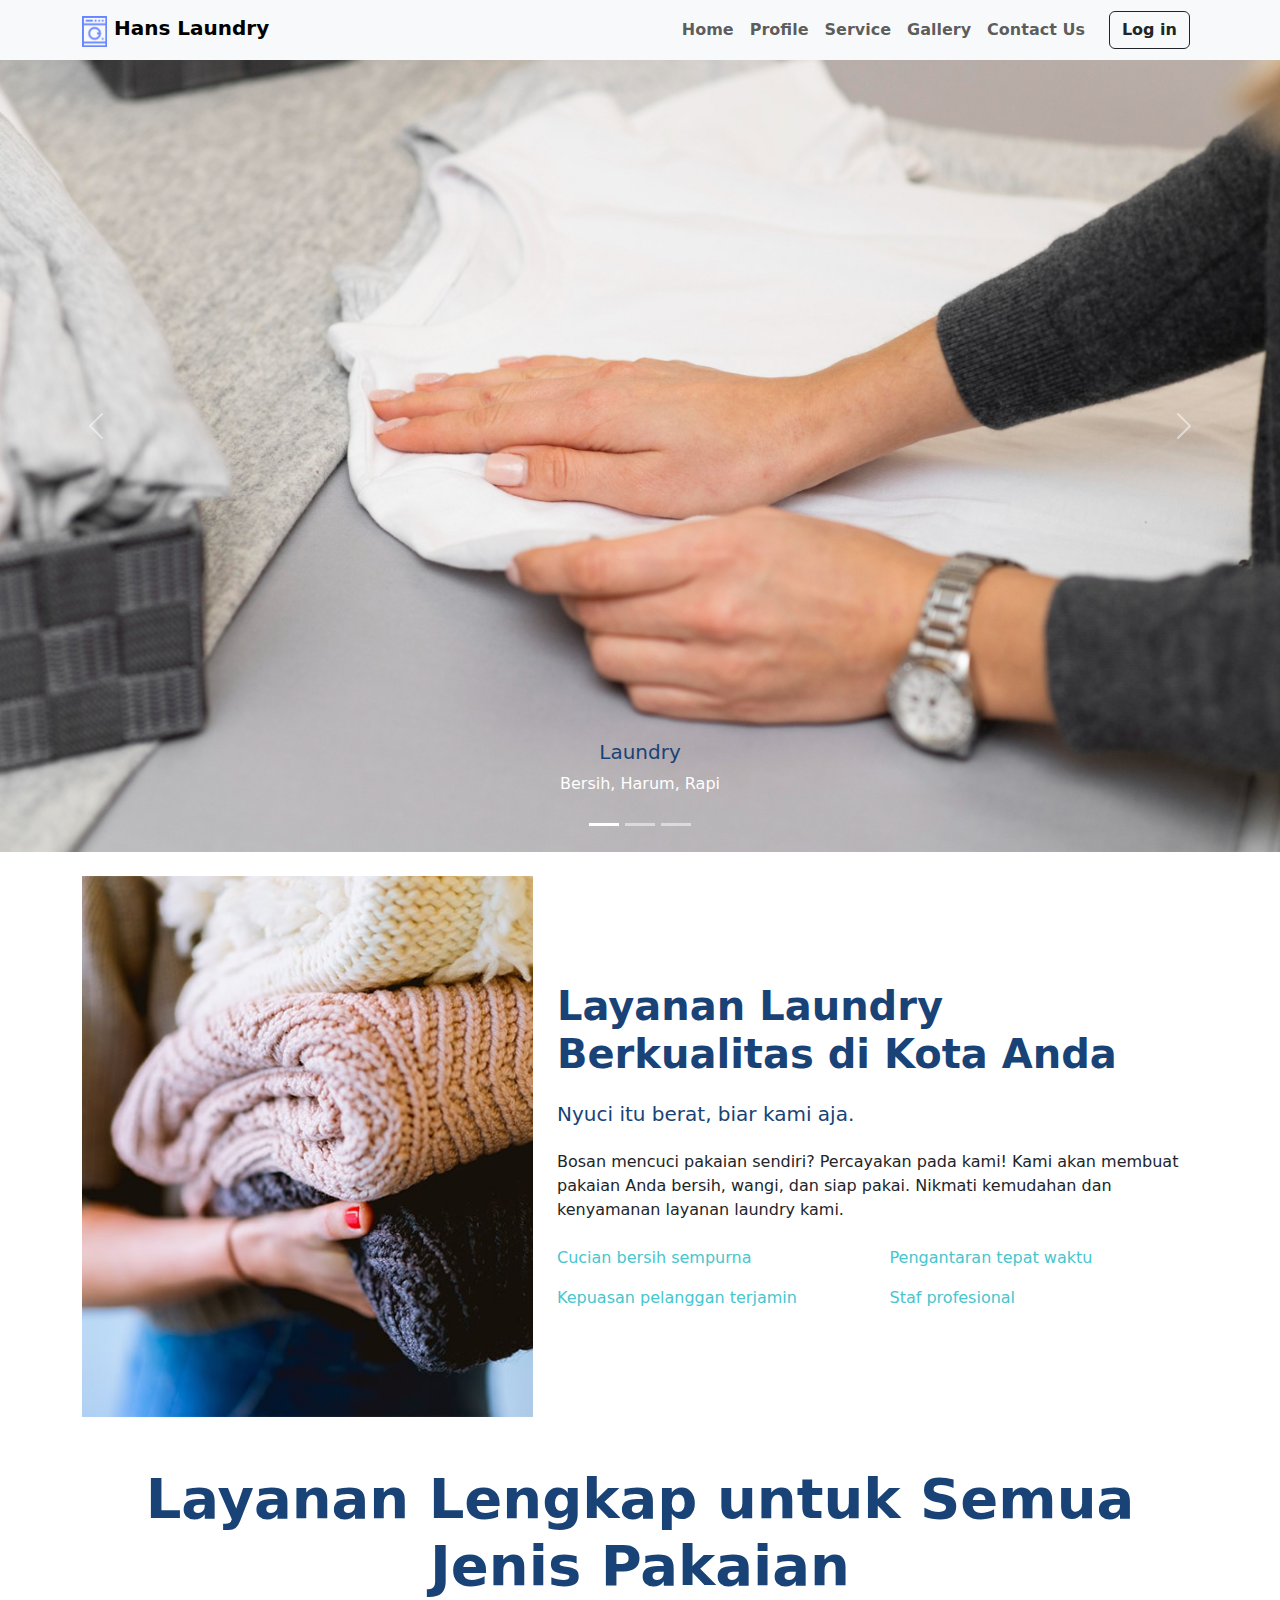
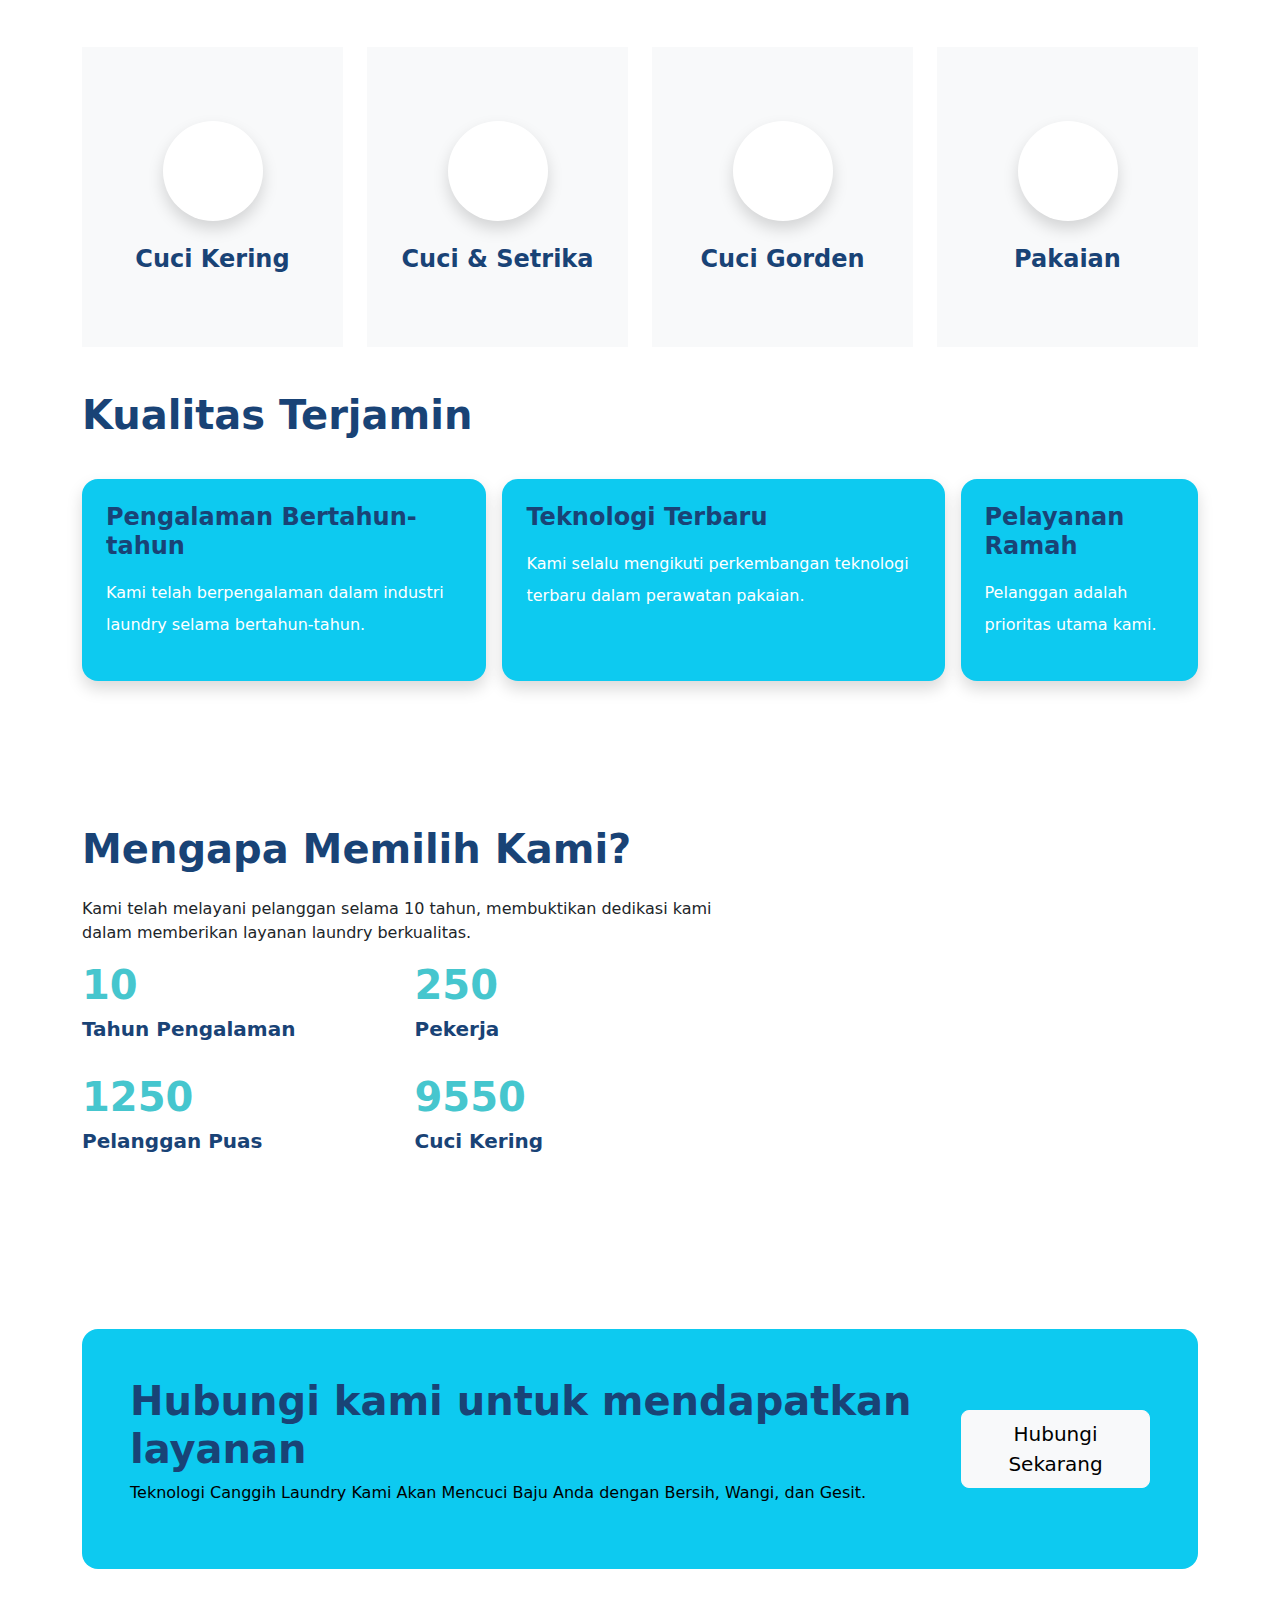
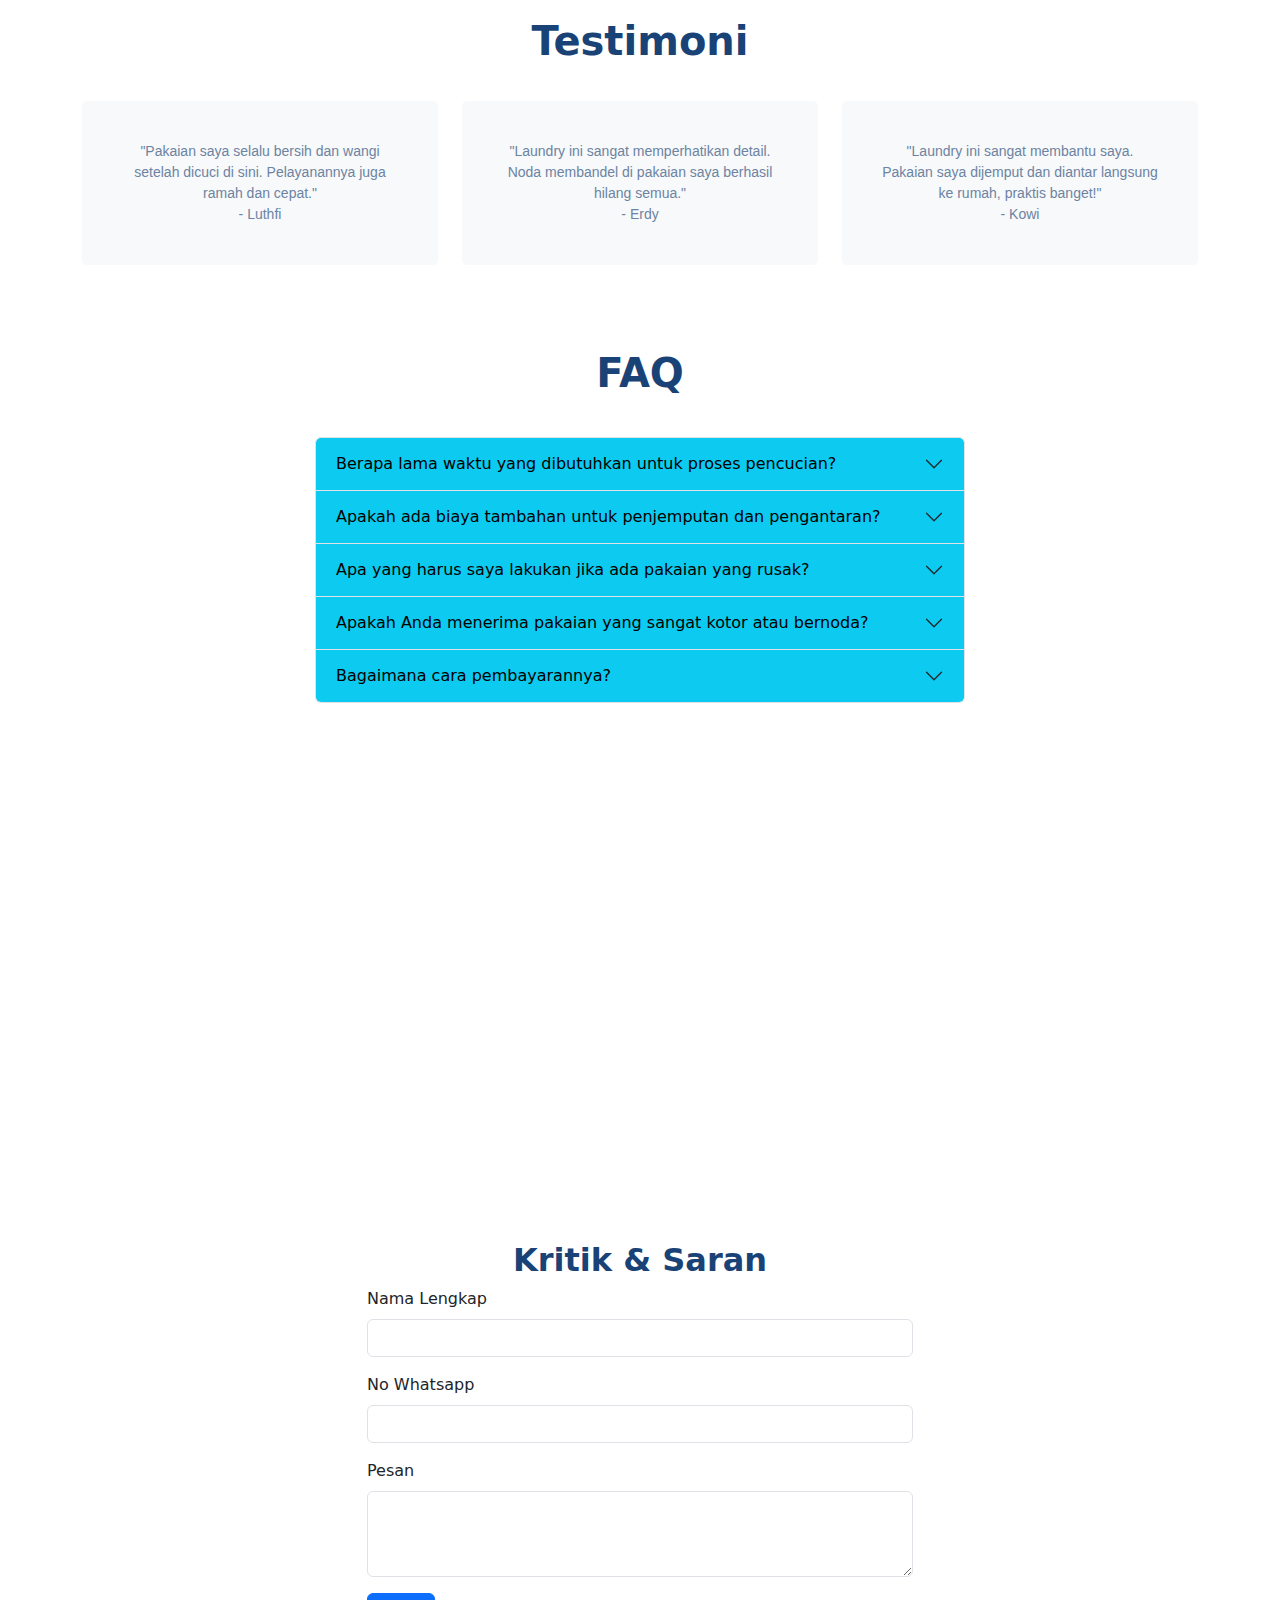
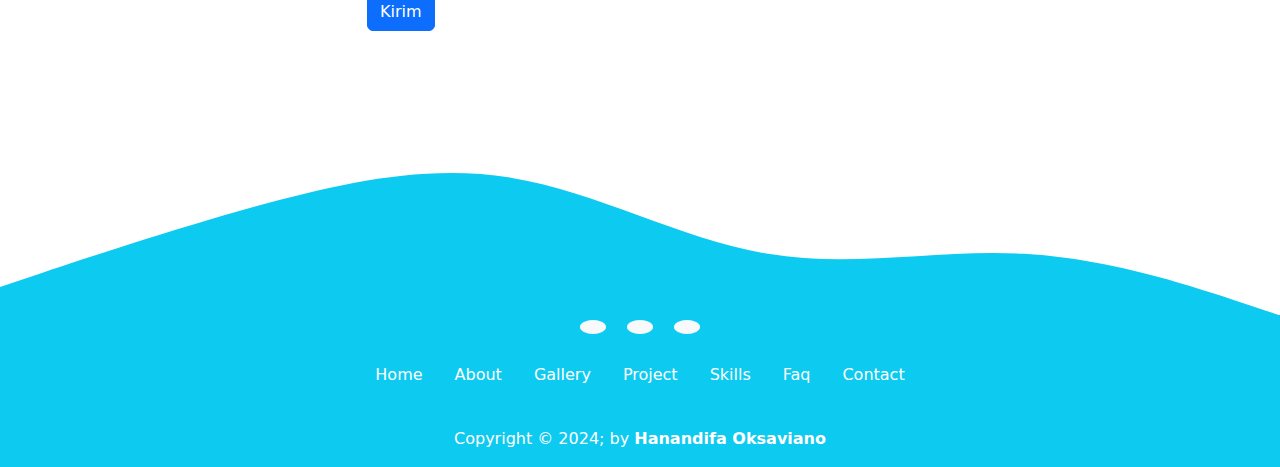
<file: index.html>
<!DOCTYPE html>
<html lang="en">
<head>
    <meta charset="UTF-8">
    <meta name="viewport" content="width=device-width, initial-scale=1.0">
    <link rel="stylesheet" href="bootstrap-5.3.3-dist/css/bootstrap.min.css">
    <link rel="stylesheet" href="https://cdnjs.cloudflare.com/ajax/libs/font-awesome/6.6.0/css/all.min.css" integrity="sha512-Kc323vGBEqzTmouAECnVceyQqyqdsSiqLQISBL29aUW4U/M7pSPA/gEUZQqv1cwx4OnYxTxve5UMg5GT6L4JJg==" crossorigin="anonymous" referrerpolicy="no-referrer" />
    <link rel="icon" type="image/png" href="img/logo.png">
    <link rel="stylesheet" href="style.css">
    <title>Hans Laundry</title>
</head>
<body>
    <!-- NAVBAR -->
    <nav class="navbar navbar-expand-lg navbar-light fixed-top bg-body-tertiary" style="background-color: #ccc">
        <div class="container">
          <a class="navbar-brand fw-bold" href="#">
            <img src="img/logo.png" alt="Logo-ITSNU" width="25" class="d-inline-block align-text-top">
            Hans Laundry
          </a>
          <button class="navbar-toggler" type="button" data-bs-toggle="collapse" data-bs-target="#navbarNav" aria-controls="navbarNav" aria-expanded="false" aria-label="Toggle navigation">
            <span class="navbar-toggler-icon"></span>
          </button>
          <div class="collapse navbar-collapse" id="navbarNav">
            <ul class="navbar-nav ms-auto fw-bold">
              <li class="nav-item">
                <a class="nav-link" href="index.html">Home</a>
              </li>
              <li class="nav-item">
                <a class="nav-link" href="profile.html">Profile</a>
              </li>
              <li class="nav-item">
                <a class="nav-link" href="service.html">Service</a>
              </li>
              <li class="nav-item">
                <a class="nav-link" href="gallery.html">Gallery</a>
              </li>
              <li class="nav-item">
                <a class="nav-link" href="contact.html">Contact Us</a>
              </li>
            </ul>
            <button class="btn me-2 btn btn-outline-dark ms-3 fw-bold" data-bs-toggle="modal" data-bs-target="#modal-login" type="button">Log in</button>
        </div>
        </div>
      </nav>

      <!-- carousel -->
      <div id="home" class="carousel slide">
        <div class="carousel-indicators">
          <button type="button" data-bs-target="#carouselExampleCaptions" data-bs-slide-to="0" class="active" aria-current="true" aria-label="Slide 1"></button>
          <button type="button" data-bs-target="#carouselExampleCaptions" data-bs-slide-to="1" aria-label="Slide 2"></button>
          <button type="button" data-bs-target="#carouselExampleCaptions" data-bs-slide-to="2" aria-label="Slide 3"></button>
        </div>
        <div class="carousel-inner">
          <div class="carousel-item active">
            <img src="img/bg2.jpg" class="d-block w-100" alt="...">
            <div class="carousel-caption d-none d-md-block">
              <h5>Laundry</h5>
              <p>Bersih, Harum, Rapi</p>
            </div>
          </div>
          <div class="carousel-item">
            <img src="img/bg4.jpg" class="d-block w-100" alt="...">
            <div class="carousel-caption d-none d-md-block">
              <h5>Laundry</h5>
              <p>Semua Bisa Dicuci Disini</p>
            </div>
          </div>
        </div>
        <button class="carousel-control-prev" type="button" data-bs-target="#carouselExampleCaptions" data-bs-slide="prev">
          <span class="carousel-control-prev-icon" aria-hidden="true"></span>
          <span class="visually-hidden">Previous</span>
        </button>
        <button class="carousel-control-next" type="button" data-bs-target="#carouselExampleCaptions" data-bs-slide="next">
          <span class="carousel-control-next-icon" aria-hidden="true"></span>
          <span class="visually-hidden">Next</span>
        </button>
      </div>

      <!-- jumbotron -->
      <div class="container-fluid">
        <div class="container pt-0 pt-lg-4">
            <div class="row align-items-center">
                <div class="col-lg-5">
                    <img class="img-fluid" src="img/about.jpg" alt="">
                </div>
                <div class="col-lg-7 mt-5 mt-lg-0 pl-lg-5">
                    <h1 class="mb-4">Layanan Laundry Berkualitas di Kota Anda</h1>
                    <h5 class="font-weight-medium font-italic mb-4">Nyuci itu berat, biar kami aja.</h5>
                    <p class="mb-2">Bosan mencuci pakaian sendiri? Percayakan pada kami! Kami akan membuat pakaian Anda bersih, wangi, dan siap pakai. Nikmati kemudahan dan kenyamanan layanan laundry kami.</p>
                    <div class="row">
                        <div class="col-sm-6 pt-3">
                            <div class="d-flex align-items-center">
                                <i class="fa fa-check text-primary mr-2"></i>
                                <p class="text-secondary font-weight-medium m-0">Cucian bersih sempurna</p>
                            </div>
                        </div>
                        <div class="col-sm-6 pt-3">
                            <div class="d-flex align-items-center">
                                <i class="fa fa-check text-primary mr-2"></i>
                                <p class="text-secondary font-weight-medium m-0">Pengantaran tepat waktu</p>
                            </div>
                        </div>
                        <div class="col-sm-6 pt-3">
                            <div class="d-flex align-items-center">
                                <i class="fa fa-check text-primary mr-2"></i>
                                <p class="text-secondary font-weight-medium m-0">Kepuasan pelanggan terjamin</p>
                            </div>
                        </div>
                        <div class="col-sm-6 pt-3">
                            <div class="d-flex align-items-center">
                                <i class="fa fa-check text-primary mr-2"></i>
                                <p class="text-secondary font-weight-medium m-0">Staf profesional</p>
                            </div>
                        </div>
                    </div>
                </div>
            </div>
        </div>
    </div>


        <div class="container-fluid pt-5 pb-3">
          <div class="container">
              <h1 class="display-4 text-center mb-5">Layanan Lengkap untuk Semua Jenis Pakaian</h1>
              <div class="row">
                  <div class="col-lg-3 col-md-6 pb-1">
                      <div class="d-flex flex-column align-items-center justify-content-center text-center bg-light mb-4 px-4" style="height: 300px;">
                          <div class="d-inline-flex align-items-center justify-content-center bg-white shadow rounded-circle mb-4" style="width: 100px; height: 100px;">
                              <i class="fa fa-3x fa-cloud-sun text-secondary"></i>
                          </div>
                          <h4 class="font-weight-bold m-0">Cuci Kering</h4>
                      </div>
                  </div>
                  <div class="col-lg-3 col-md-6 pb-1">
                      <div class="d-flex flex-column align-items-center justify-content-center text-center bg-light mb-4 px-4" style="height: 300px;">
                          <div class="d-inline-flex align-items-center justify-content-center bg-white shadow rounded-circle mb-4" style="width: 100px; height: 100px;">
                              <i class="fas fa-3x fa-soap text-secondary"></i>
                          </div>
                          <h4 class="font-weight-bold m-0">Cuci & Setrika</h4>
                      </div>
                  </div>
                  <div class="col-lg-3 col-md-6 pb-1">
                      <div class="d-flex flex-column align-items-center justify-content-center text-center bg-light mb-4 px-4" style="height: 300px;">
                          <div class="d-inline-flex align-items-center justify-content-center bg-white shadow rounded-circle mb-4" style="width: 100px; height: 100px;">
                              <i class="fa fa-3x fa-burn text-secondary"></i>
                          </div>
                          <h4 class="font-weight-bold m-0">Cuci Gorden</h4>
                      </div>
                  </div>
                  <div class="col-lg-3 col-md-6 pb-1">
                      <div class="d-flex flex-column align-items-center justify-content-center text-center bg-light mb-4 px-4" style="height: 300px;">
                          <div class="d-inline-flex align-items-center justify-content-center bg-white shadow rounded-circle mb-4" style="width: 100px; height: 100px;">
                              <i class="fa fa-3x fa-tshirt text-secondary"></i>
                          </div>
                          <h4 class="font-weight-bold m-0">Pakaian</h4>
                      </div>
                  </div>
              </div>
          </div>
      </div>

      <div class="container">
        <h1 class="fw-bold mb-3">Kualitas Terjamin</h1>
        <div class="pt-4 d-flex gap-3 flex-md-row flex-column">
          <div class="p-4 shadow bg-info text-white rounded-4">
            <h4 class="mb-3 fw-bold">Pengalaman Bertahun-tahun</h4>
            <p class="lh-lg">Kami telah berpengalaman dalam industri laundry selama bertahun-tahun.</p>
          </div>
          <div class="service p-4 shadow bg-info text-white rounded-4">
            <h4 class="mb-3 fw-bold">Teknologi Terbaru</h4>
            <p class="lh-lg">Kami selalu mengikuti perkembangan teknologi terbaru dalam perawatan pakaian.</p>
          </div>
          <div class="service p-4 shadow bg-info text-white rounded-4">
            <h4 class="mb-3 fw-bold">Pelayanan Ramah</h4>
            <p class="lh-lg">Pelanggan adalah prioritas utama kami.</p>
          </div>
        </div>
      </div>

      <div class="container-fluid py-5">
        <div class="container">
            <div class="row">
                <div class="col-lg-7 m-0 my-lg-5 pt-0 pt-lg-5 pr-lg-5">
                    <h1 class="mb-4">Mengapa Memilih Kami?</h1>
                    <p>Kami telah melayani pelanggan selama 10 tahun, membuktikan dedikasi kami dalam memberikan layanan laundry berkualitas.</p>
                    <div class="row">
                        <div class="col-sm-6 mb-4">
                            <h1 class="text-secondary" data-toggle="counter-up">10</h1>
                            <h5 class="font-weight-bold">Tahun Pengalaman</h5>
                        </div>
                        <div class="col-sm-6 mb-4">
                            <h1 class="text-secondary" data-toggle="counter-up">250</h1>
                            <h5 class="font-weight-bold">Pekerja</h5>
                        </div>
                        <div class="col-sm-6 mb-4">
                            <h1 class="text-secondary" data-toggle="counter-up">1250</h1>
                            <h5 class="font-weight-bold">Pelanggan Puas</h5>
                        </div>
                        <div class="col-sm-6 mb-4">
                            <h1 class="text-secondary" data-toggle="counter-up">9550</h1>
                            <h5 class="font-weight-bold">Cuci Kering</h5>
                        </div>
                    </div>
                </div>
            </div>
        </div>
    </div>

      <div class="container mt-5">
        <div class="rounded-4 text-bg-info d-flex justify-content-between align-items-center p-5">
            <div class="text-center text-md-start">
                <h1 class="fw-bold">Hubungi kami untuk mendapatkan layanan</h1>
                <p>Teknologi Canggih Laundry Kami Akan Mencuci Baju Anda dengan Bersih, Wangi, dan Gesit.</p>
            </div>
            <a class="btn btn-light btn-lg ms-3">Hubungi Sekarang</a>
        </div>
        </div>

          <div class="container-fluid">
              <div class="row d-flex justify-content-center testimonial-pos">
                  <div class="col-md-12 pt-4 d-flex justify-content-center">
                    <h1 class="fw-bold">Testimoni</h1>
                  </div>
              </div>
              <section class="home-testimonial-bottom">
                  <div class="container testimonial-inner">
                      <div class="row d-flex justify-content-center">
                          <div class="col-md-4 style-3">
                              <div class="tour-item ">
                                  <div class="tour-desc bg-light">
                                      <div class="tour-text color-grey-3 text-center">"Pakaian saya selalu bersih dan wangi setelah dicuci di sini. Pelayanannya juga ramah dan cepat."</div>
                                      <div class="link-name d-flex justify-content-center">- Luthfi</div>
                                  </div>
                              </div>
                          </div>
                          <div class="col-md-4 style-3">
                              <div class="tour-item ">
                                  <div class="tour-desc bg-light">
                                      <div class="tour-text color-grey-3 text-center">"Laundry ini sangat memperhatikan detail. Noda membandel di pakaian saya berhasil hilang semua."</div>
                                      <div class="link-name d-flex justify-content-center">- Erdy</div>
                                  </div>
                              </div>
                          </div>
                          <div class="col-md-4 style-3">
                              <div class="tour-item ">
                                  <div class="tour-desc bg-light">
                                      <div class="tour-text color-grey-3 text-center">"Laundry ini sangat membantu saya. Pakaian saya dijemput dan diantar langsung ke rumah, praktis banget!"</div>
                                      <div class="link-name d-flex justify-content-center">- Kowi</div>
                                  </div>
                              </div>
                          </div>
                      </div>
                    </div>
                  </div>
                      


        <div class="text-center">
          <h1 class="fw-bold">FAQ</h1>
      </div>
      <div class="accordion" id="accordionExample">
        <div class="accordion-item">
          <h2 class="accordion-header">
            <button class="accordion-button collapsed" type="button" data-bs-toggle="collapse" data-bs-target="#collapseOne" aria-expanded="true" aria-controls="collapseOne">
              Berapa lama waktu yang dibutuhkan untuk proses pencucian?
            </button>
          </h2>
          <div id="collapseOne" class="accordion-collapse collapse" data-bs-parent="#accordionExample">
            <div class="accordion-body">
              Waktu yang dibutuhkan tergantung pada jenis layanan dan jumlah pakaian. Secara umum, untuk layanan cuci kiloan, Anda bisa mengambil pakaian Anda pada hari yang sama atau keesokan harinya. Untuk layanan cuci kering atau perawatan khusus, waktu yang dibutuhkan mungkin sedikit lebih lama.
            </div>
          </div>
        </div>
        <div class="accordion-item">
          <h2 class="accordion-header">
            <button class="accordion-button collapsed" type="button" data-bs-toggle="collapse" data-bs-target="#collapseTwo" aria-expanded="false" aria-controls="collapseTwo">
              Apakah ada biaya tambahan untuk penjemputan dan pengantaran?
            </button>
          </h2>
          <div id="collapseTwo" class="accordion-collapse collapse" data-bs-parent="#accordionExample">
            <div class="accordion-body">
              Untuk pelanggan dalam radius tertentu, kami menawarkan layanan jemput antar gratis. Namun, untuk area yang lebih jauh, mungkin akan dikenakan biaya tambahan.
            </div>
          </div>
        </div>
        <div class="accordion-item">
          <h2 class="accordion-header">
            <button class="accordion-button collapsed" type="button" data-bs-toggle="collapse" data-bs-target="#collapseThree" aria-expanded="false" aria-controls="collapseThree">
              Apa yang harus saya lakukan jika ada pakaian yang rusak?
            </button>
          </h2>
          <div id="collapseThree" class="accordion-collapse collapse" data-bs-parent="#accordionExample">
            <div class="accordion-body">
              Kami sangat memperhatikan kualitas layanan kami. Jika ada kerusakan pada pakaian Anda, segera laporkan kepada kami dan kami akan segera menanganinya.
            </div>
          </div>
        </div>
        <div class="accordion-item">
          <h2 class="accordion-header">
            <button class="accordion-button collapsed" type="button" data-bs-toggle="collapse" data-bs-target="#collapseFour" aria-expanded="false" aria-controls="collapseFour">
              Apakah Anda menerima pakaian yang sangat kotor atau bernoda?
            </button>
          </h2>
          <div id="collapseFour" class="accordion-collapse collapse" data-bs-parent="#accordionExample">
            <div class="accordion-body">
              Ya, kami menerima pakaian yang sangat kotor atau bernoda. Namun, untuk noda membandel, mungkin membutuhkan perawatan khusus dan waktu yang lebih lama.
            </div>
          </div>
        </div>
        <div class="accordion-item">
          <h2 class="accordion-header">
            <button class="accordion-button collapsed" type="button" data-bs-toggle="collapse" data-bs-target="#collapseFive" aria-expanded="false" aria-controls="collapseFive">
              Bagaimana cara pembayarannya?
            </button>
          </h2>
          <div id="collapseFive" class="accordion-collapse collapse" data-bs-parent="#accordionExample">
            <div class="accordion-body">
              Kami menyediakan berbagai metode pembayaran, seperti tunai, transfer bank, atau melalui aplikasi pembayaran digital.
            </div>
          </div>
        </div>
      </div>

      <div class="ratio ratio-16x9" style="max-width: 800px; margin: 0 auto;">
        <iframe src="https://www.google.com/maps/embed?pb=!1m18!1m12!1m3!1d3961.0174890122676!2d109.6260557102916!3d-6.888508167377691!2m3!1f0!2f0!3f0!3m2!1i1024!2i768!4f13.1!3m3!1m2!1s0x2e7026f79d7f3b19%3A0xf9ddec01502ebc9e!2sGg.%205%2C%20Pekuncen%2C%20Kec.%20Wiradesa%2C%20Kabupaten%20Pekalongan%2C%20Jawa%20Tengah%2051152!5e0!3m2!1sid!2sid!4v1730922627267!5m2!1sid!2sid" width="800" height="600" style="border:0;" allowfullscreen="" loading="lazy" referrerpolicy="no-referrer-when-downgrade"></iframe>
      </div>
      

        <div class="container mt-5">
          <div class="row text-center">
            <div class="col">
              <h2>Kritik & Saran</h2>
          </div>
        </div>
        <div class="row justify-content-center">
          <div class="col-md-6">
            <form name="hanan-contact-form" method="post">
              <div class="mb-3">
                <label for="name" class="form-label">Nama Lengkap</label>
                <input type="text" class="form-control" id="nama" aria-describedby="name" name="nama" required minlength="3" />
              </div>
              <div class="mb-3">
                <label for="tel" class="form-label">No Whatsapp</label>
                <input type="tel" class="form-control" id="nomer" maxlength="15" aria-describedby="tel" name="nomer" required minlength="10" />
              </div>
              <div class="mb-3">
                <label for="pesan" class="form-label">Pesan</label>
                <textarea class="form-control" id="pesan" rows="3" name="pesan" required minlength="4"></textarea>
              </div>
              <button type="submit" class="btn btn-primary btn-kirim">Kirim</button>
            </form>
          </div>
        </div>
      </div>
        <svg xmlns="http://www.w3.org/2000/svg" viewBox="0 0 1440 320">
          <path
            fill="#0dcaf0"
            fill-opacity="1"
            d="M0,288L48,272C96,256,192,224,288,197.3C384,171,480,149,576,165.3C672,181,768,235,864,250.7C960,267,1056,245,1152,250.7C1248,256,1344,288,1392,304L1440,320L1440,320L1392,320C1344,320,1248,320,1152,320C1056,320,960,320,864,320C768,320,672,320,576,320C480,320,384,320,288,320C192,320,96,320,48,320L0,320Z"
          ></path>
        </svg>

      <!-- Footer -->
      <footer class="text-white" id="footer">
        <div class="container">
            <div class="row">
                <div class="text-center mb-4">
                    <div>
                        <a href="https://www.instagram.com/hnansdifa/" class="btn btn-light rounded-circle mx-2">
                            <i class="fa-brands fa-instagram"></i>
                        </a>
                        <a href="https://www.youtube.com/@MADDAMEDIA" class="btn btn-light rounded-circle mx-2">
                            <i class="fa-brands fa-youtube"></i>
                        </a>
                        <a href="https://github.com/hanandifa" class="btn btn-light rounded-circle mx-2">
                            <i class="fa-brands fa-github"></i>
                        </a>
                    </div>
                </div>
            </div>
            <div class="row">
                <div class="text-center mb-4">
                        <ul class="list-unstyled d-flex justify-content-center flex-wrap">
                            <li class="mx-3"><a href="#" class="text-white" style="text-decoration: none;">Home</a></li>
                            <li class="mx-3"><a href="#about" class="text-white" style="text-decoration: none;">About</a></li>
                            <li class="mx-3"><a href="#gallery" class="text-white" style="text-decoration: none;">Gallery</a></li>
                            <li class="mx-3"><a href="#project" class="text-white" style="text-decoration: none;">Project</a></li>
                            <li class="mx-3"><a href="#skills" class="text-white" style="text-decoration: none;">Skills</a></li>
                            <li class="mx-3"><a href="#faq" class="text-white" style="text-decoration: none;">Faq</a></li>
                            <li class="mx-3"><a href="#contact" class="text-white" style="text-decoration: none;">Contact</a></li>
                        </ul>
                </div>
            </div>
            <div class="text-center">
              <p>Copyright &copy; 2024; by <span class="fw-bold">Hanandifa Oksaviano</span></p>
            </div>
            </div>
      </footer>



      <!-- MODAL LOGIN -->
<div class="modal fade" id="modal-login" tabindex="-1" aria-labelledby="exampleModalLabel" aria-hidden="true">
  <div class="modal-dialog modal-dialog-centered">
    <div class="modal-content">
      <div class="modal-header">
        <h1 class="modal-title fs-5" id="exampleModalLabel">Log in</h1>
        <button type="button" class="btn-close" data-bs-dismiss="modal" aria-label="Close"></button>
      </div>
      <div class="modal-body">
        <form>
          <div class="mb-3">
            <label for="recipient-name" class="col-form-label">Email</label>
            <input type="email" class="form-control">
          </div>
          <div class="mb-3">
            <label for="message-text" class="col-form-label">Password</label>
            <input type="password" class="form-control">
          </div>
        </form>
        <div class="d-grid gap-2">
          <button class="btn btn-primary" type="button">Button</button>
        </div>
        <small>Don't have account? <a href="signup.html">Sign Up</a></small>
      </div>
      <div class="modal-footer">
      </div>
    </div>
  </div>
</div>
<a href="#home" class="to-top">
  <i class="fas fa-chevron-up"></i>
</a>
<script type="text/javascript">
  var Tawk_API=Tawk_API||{}, Tawk_LoadStart=new Date();
  (function(){
  var s1=document.createElement("script"),s0=document.getElementsByTagName("script")[0];
  s1.async=true;
  s1.src='https://embed.tawk.to/672bfff44304e3196ade30c5/1ic1tvl7f';
  s1.charset='UTF-8';
  s1.setAttribute('crossorigin','*');
  s0.parentNode.insertBefore(s1,s0);
  })();
  </script>
    <script src="bootstrap-5.3.3-dist/js/bootstrap.bundle.js"></script>
    <script src="main.js"></script>
</body>
</html>
</file>
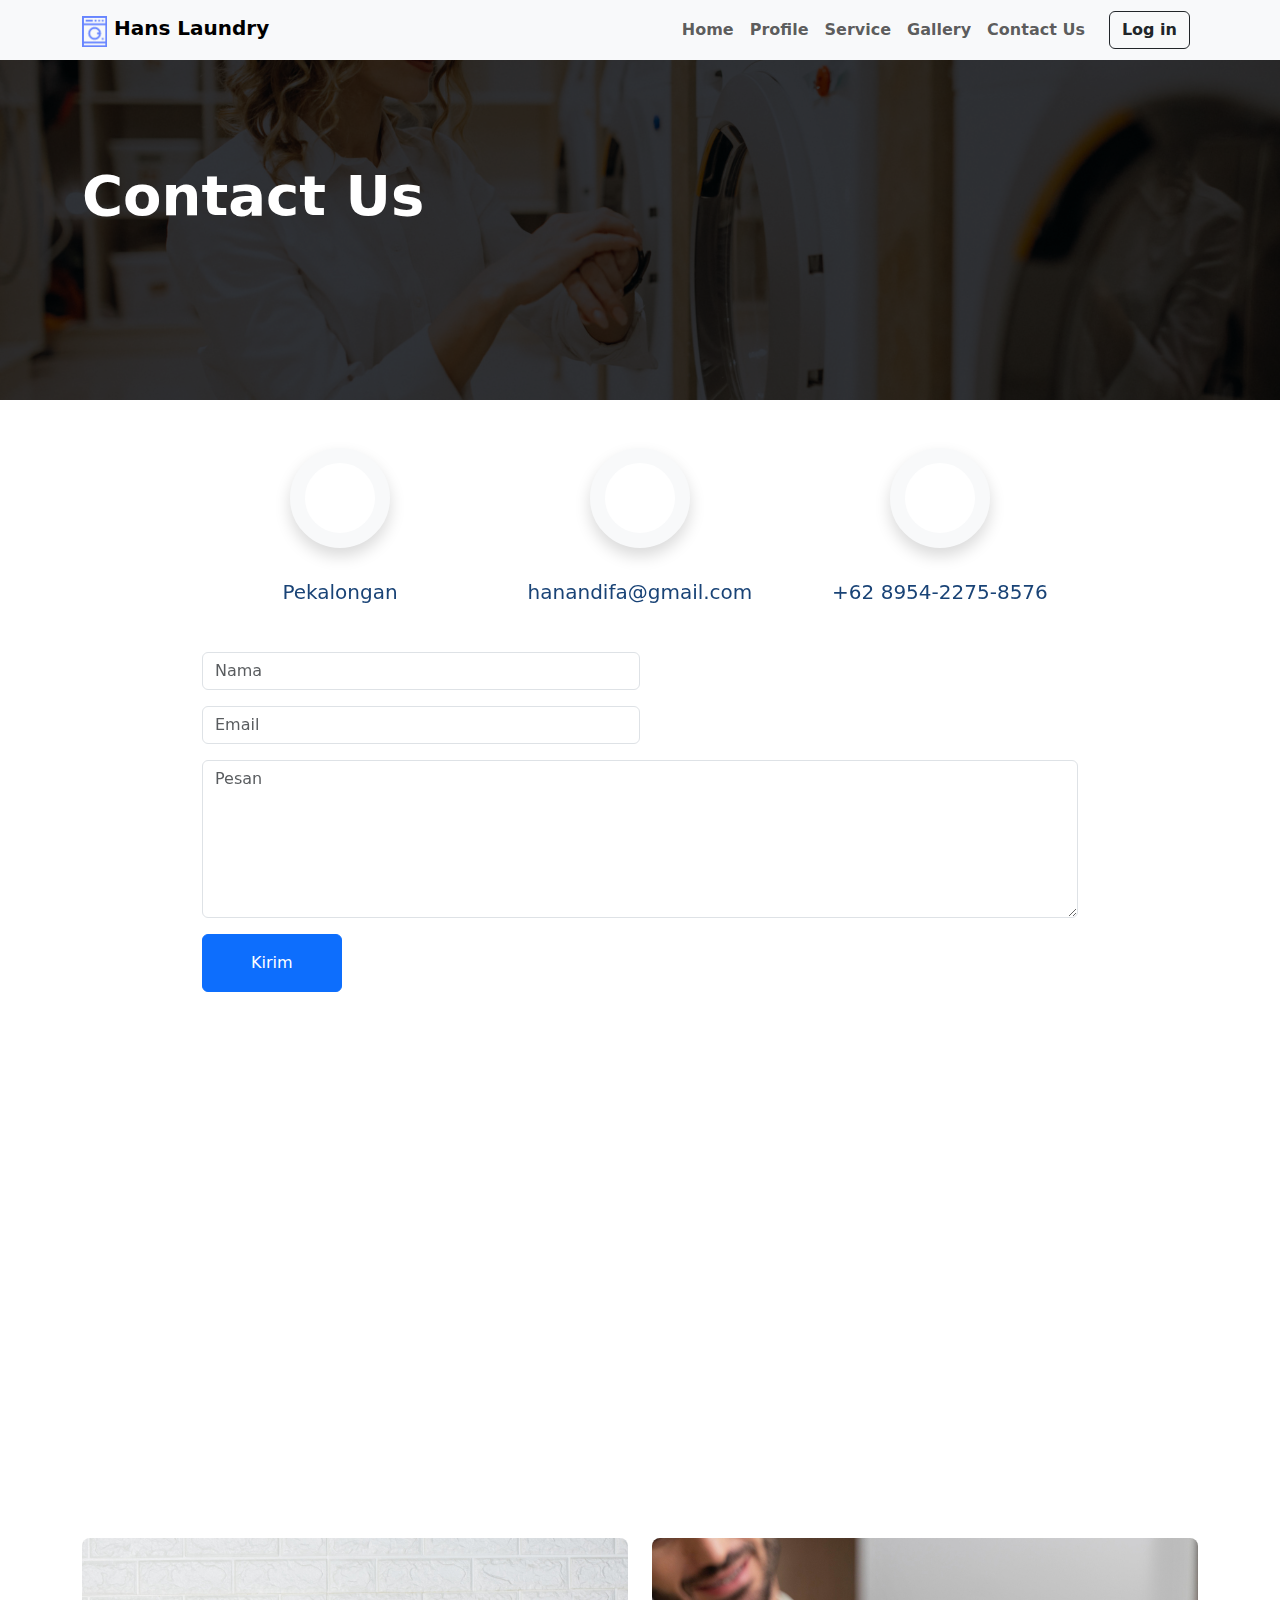
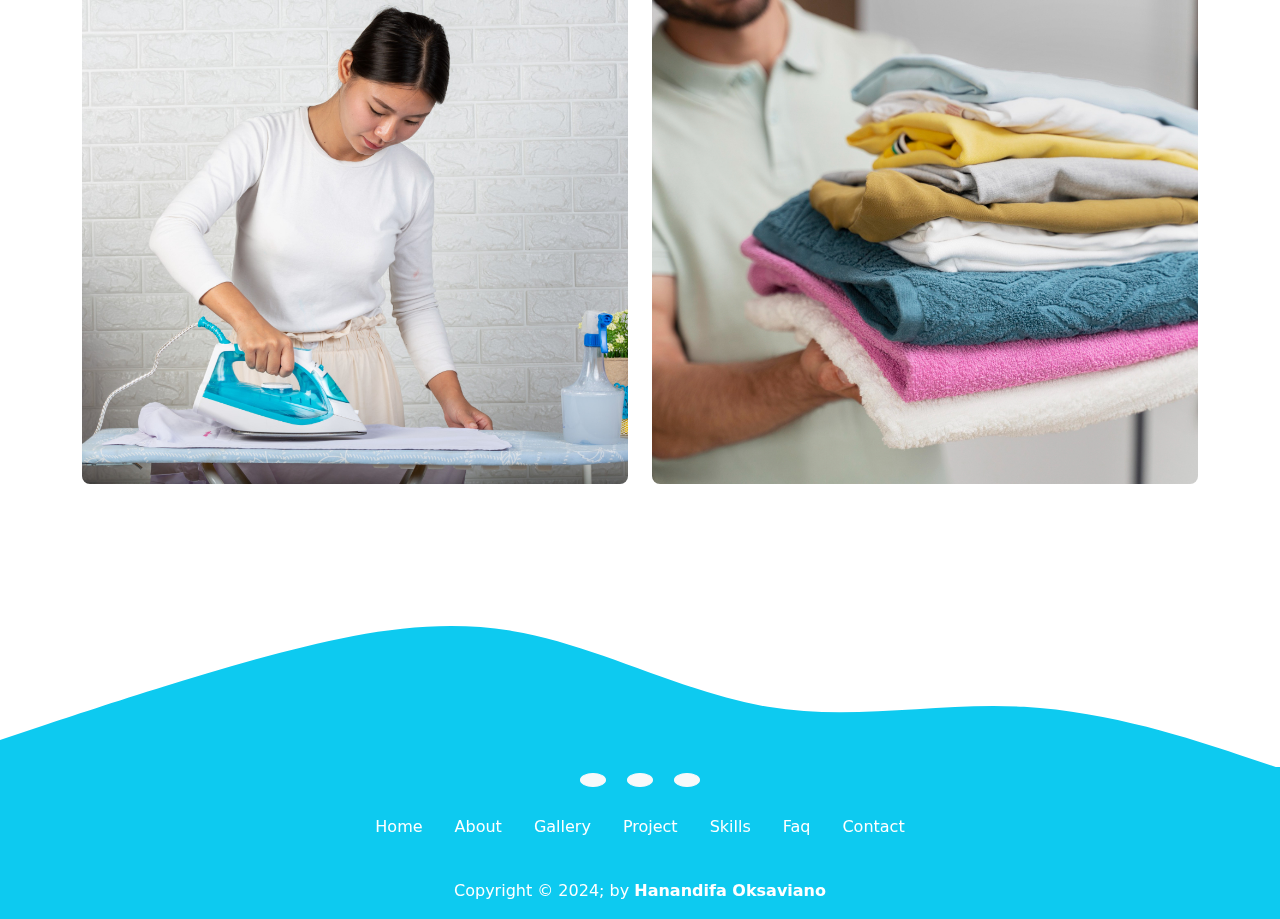
<file: contact.html>
<!DOCTYPE html>
<html lang="en">
<head>
    <meta charset="UTF-8">
    <meta name="viewport" content="width=device-width, initial-scale=1.0">
    <link rel="stylesheet" href="bootstrap-5.3.3-dist/css/bootstrap.min.css">
    <link rel="stylesheet" href="https://cdnjs.cloudflare.com/ajax/libs/font-awesome/6.6.0/css/all.min.css" integrity="sha512-Kc323vGBEqzTmouAECnVceyQqyqdsSiqLQISBL29aUW4U/M7pSPA/gEUZQqv1cwx4OnYxTxve5UMg5GT6L4JJg==" crossorigin="anonymous" referrerpolicy="no-referrer" />
    <link rel="icon" type="image/png" href="img/logo.png">

    <link rel="stylesheet" href="style.css">
    <title>Contact Us | Hans Laundry</title>
</head>
<body>
    <nav class="navbar navbar-expand-lg navbar-light fixed-top bg-body-tertiary" style="background-color: #ccc">
        <div class="container">
            <a class="navbar-brand fw-bold" href="#">
              <img src="img/logo.png" alt="Logo-ITSNU" width="25" class="d-inline-block align-text-top">
              Hans Laundry
            </a>
          <button class="navbar-toggler" type="button" data-bs-toggle="collapse" data-bs-target="#navbarNav" aria-controls="navbarNav" aria-expanded="false" aria-label="Toggle navigation">
            <span class="navbar-toggler-icon"></span>
          </button>
          <div class="collapse navbar-collapse" id="navbarNav">
            <ul class="navbar-nav ms-auto fw-bold">
              <li class="nav-item">
                <a class="nav-link" href="index.html">Home</a>
              </li>
              <li class="nav-item">
                <a class="nav-link" href="profile.html">Profile</a>
              </li>
              <li class="nav-item">
                <a class="nav-link" href="service.html">Service</a>
              </li>
              <li class="nav-item">
                <a class="nav-link" href="gallery.html">Gallery</a>
              </li>
              <li class="nav-item">
                <a class="nav-link" href="contact.html">Contact Us</a>
              </li>
            </ul>
            <button class="btn me-2 btn btn-outline-dark ms-3 fw-bold" data-bs-toggle="modal" data-bs-target="#modal-login" type="button">Log in</button>
        </div>
        </div>
      </nav>

      <div id="home" class="overflow-hidden py-5 py-xl-5 position-relative" style="min-height: 400px;">
        <img src="img/bg1.jpg" class="position-absolute z-n1 top-0 h-100 w-100 object-fit-cover" alt="Meeting">

        <div class="position-absolute z-n1 top-0 h-100 w-100 bg-dark"
         style="opacity: 0.85; mix-blend-mode: multiply; filter: contrast(1.15) brightness(0.85);">
        </div>

        <div class="position-absolute z-0 top-0 h-100 w-100">
            <div class="container h-100 d-flex align-items-center">
                <div class="col-12 col-xl-6 text-center text-xl-start">
                    <h1 class="display-4 text-white fw-bold" data-aos-delay="0" data-aos="fade" data-aos-duration="3000">
                        Contact Us
                    </h1>
                </div>
            </div>
        </div>
      </div>

    <div class="container-fluid py-5">
        <div class="container" style="max-width: 900px;">
            <div class="row">
                <div class="col-12">
                    <div class="row">
                        <div class="col-md-4">
                            <div class="d-flex flex-column align-items-center justify-content-center text-center mb-5">
                                <div class="d-inline-flex align-items-center justify-content-center bg-white border border-light shadow rounded-circle mb-4" style="width: 100px; height: 100px; border-width: 15px !important;">
                                    <i class="fa fa-2x fa-map-marker-alt text-secondary"></i>
                                </div>
                                <h5 class="font-weight-medium m-0 mt-2"><a href="https://maps.app.goo.gl/vaoA4mGwjepMnR5o9" target="_blank" style="text-decoration: none; color: inherit;">Pekalongan</a></h5>
                            </div>
                        </div>
                        <div class="col-md-4">
                            <div class="d-flex flex-column align-items-center justify-content-center text-center mb-5">
                                <div class="d-inline-flex align-items-center justify-content-center bg-white border border-light shadow rounded-circle mb-4" style="width: 100px; height: 100px; border-width: 15px !important;">
                                    <i class="fa fa-2x fa-envelope-open text-secondary"></i>
                                </div>
                                <h5 class="font-weight-medium m-0 mt-2">hanandifa@gmail.com</h5>
                            </div>
                        </div>
                        <div class="col-md-4">
                            <div class="d-flex flex-column align-items-center justify-content-center text-center mb-5">
                                <div class="d-inline-flex align-items-center justify-content-center bg-white border border-light shadow rounded-circle mb-4" style="width: 100px; height: 100px; border-width: 15px !important;">
                                    <i class="fa fa-2x fa-phone-alt text-secondary"></i>
                                </div>
                                <h5 class="font-weight-medium m-0 mt-2"><a href="https://wa.me/62895422758576" target="_blank" style="text-decoration: none; color: inherit;">+62 8954-2275-8576</a></h5>
                            </div>
                        </div>
                    </div>
                </div>
                <div class="col-12">
                    <div class="contact-form">
                        <div id="success"></div>
                        <form name="sentMessage" id="contactForm" novalidate="novalidate">
                            <div class="form-row">
                                <div class="col-md-6">
                                    <div class="control-group">
                                        <input type="text" class="form-control" id="name" placeholder="Nama" required="required" data-validation-required-message="Please enter your name" />
                                        <p class="help-block text-danger"></p>
                                    </div>
                                </div>
                                <div class="col-md-6">
                                    <div class="control-group">
                                        <input type="email" class="form-control" id="email" placeholder="Email" required="required" data-validation-required-message="Please enter your email" />
                                        <p class="help-block text-danger"></p>
                                    </div>
                                </div>
                            </div>
                            <div class="control-group">
                                <textarea class="form-control" rows="6" id="message" placeholder="Pesan" required="required" data-validation-required-message="Please enter your message"></textarea>
                                <p class="help-block text-danger"></p>
                            </div>
                            <div>
                                <button class="btn btn-primary py-3 px-5" type="submit" id="sendMessageButton">Kirim</button>
                            </div>
                        </form>
                    </div>
                </div>
            </div>
        </div>
    </div>

    <div class="ratio ratio-16x9" style="max-width: 800px; margin: 0 auto;">
      <iframe src="https://www.google.com/maps/embed?pb=!1m18!1m12!1m3!1d3961.0174890122676!2d109.6260557102916!3d-6.888508167377691!2m3!1f0!2f0!3f0!3m2!1i1024!2i768!4f13.1!3m3!1m2!1s0x2e7026f79d7f3b19%3A0xf9ddec01502ebc9e!2sGg.%205%2C%20Pekuncen%2C%20Kec.%20Wiradesa%2C%20Kabupaten%20Pekalongan%2C%20Jawa%20Tengah%2051152!5e0!3m2!1sid!2sid!4v1730922627267!5m2!1sid!2sid" width="800" height="600" style="border:0;" allowfullscreen="" loading="lazy" referrerpolicy="no-referrer-when-downgrade"></iframe>
    </div>

    <div class="overflow-hidden pt-6 pt-sm-7 pt-xl-8 pb-7 pb-sm-8 pb-xl-9 mt-5">
      <div class="container">
      <div class="row gx-lg-4 row-cols-1 row-cols-lg-2">
      <div class="col">
                  <div class="ratio ratio-1x1" data-aos-delay="0" data-aos="fade" data-aos-duration="1000">
                      <img src="img/bg3.jpg" class="object-fit-cover rounded-3" alt="presentation" loading="lazy">
                  </div>
      </div>
      
      <div class="col d-none d-lg-block">
                  <div class="ratio ratio-1x1" data-aos-delay="100" data-aos="fade" data-aos-duration="1000">
                      <img src="/img/bg4.jpg" class="object-fit-cover rounded-3" alt="presentation" loading="lazy">
                  </div>
      </div>
      </div>
      </div>
      </div>

    <svg xmlns="http://www.w3.org/2000/svg" viewBox="0 0 1440 320">
        <path
          fill="#0dcaf0"
          fill-opacity="1"
          d="M0,288L48,272C96,256,192,224,288,197.3C384,171,480,149,576,165.3C672,181,768,235,864,250.7C960,267,1056,245,1152,250.7C1248,256,1344,288,1392,304L1440,320L1440,320L1392,320C1344,320,1248,320,1152,320C1056,320,960,320,864,320C768,320,672,320,576,320C480,320,384,320,288,320C192,320,96,320,48,320L0,320Z"
        ></path>
      </svg>

    <!-- Footer -->
    <footer class="text-white" id="footer">
      <div class="container">
          <div class="row">
              <div class="text-center mb-4">
                  <div>
                      <a href="https://www.instagram.com/hnansdifa/" class="btn btn-light rounded-circle mx-2">
                          <i class="fa-brands fa-instagram"></i>
                      </a>
                      <a href="https://www.youtube.com/@MADDAMEDIA" class="btn btn-light rounded-circle mx-2">
                          <i class="fa-brands fa-youtube"></i>
                      </a>
                      <a href="https://github.com/hanandifa" class="btn btn-light rounded-circle mx-2">
                          <i class="fa-brands fa-github"></i>
                      </a>
                  </div>
              </div>
          </div>
          <div class="row">
              <div class="text-center mb-4">
                      <ul class="list-unstyled d-flex justify-content-center flex-wrap">
                          <li class="mx-3"><a href="#" class="text-white" style="text-decoration: none;">Home</a></li>
                          <li class="mx-3"><a href="#about" class="text-white" style="text-decoration: none;">About</a></li>
                          <li class="mx-3"><a href="#gallery" class="text-white" style="text-decoration: none;">Gallery</a></li>
                          <li class="mx-3"><a href="#project" class="text-white" style="text-decoration: none;">Project</a></li>
                          <li class="mx-3"><a href="#skills" class="text-white" style="text-decoration: none;">Skills</a></li>
                          <li class="mx-3"><a href="#faq" class="text-white" style="text-decoration: none;">Faq</a></li>
                          <li class="mx-3"><a href="#contact" class="text-white" style="text-decoration: none;">Contact</a></li>
                      </ul>
              </div>
          </div>
          <div class="text-center">
            <p>Copyright &copy; 2024; by <span class="fw-bold">Hanandifa Oksaviano</span></p>
          </div>
          </div>
    </footer>

      <!-- MODAL LOGIN -->
<div class="modal fade" id="modal-login" tabindex="-1" aria-labelledby="exampleModalLabel" aria-hidden="true">
    <div class="modal-dialog modal-dialog-centered">
      <div class="modal-content">
        <div class="modal-header">
          <h1 class="modal-title fs-5" id="exampleModalLabel">Log in</h1>
          <button type="button" class="btn-close" data-bs-dismiss="modal" aria-label="Close"></button>
        </div>
        <div class="modal-body">
          <form>
            <div class="mb-3">
              <label for="recipient-name" class="col-form-label">Email</label>
              <input type="email" class="form-control">
            </div>
            <div class="mb-3">
              <label for="message-text" class="col-form-label">Password</label>
              <input type="password" class="form-control">
            </div>
          </form>
          <div class="d-grid gap-2">
            <button class="btn btn-primary" type="button">Button</button>
          </div>
          <small>Don't have account? <a href="signup.html">Sign Up</a></small>
        </div>
        <div class="modal-footer">
        </div>
      </div>
    </div>
  </div>

  <a href="#home" class="to-top">
    <i class="fas fa-chevron-up"></i>
  </a>
  <script type="text/javascript">
    var Tawk_API=Tawk_API||{}, Tawk_LoadStart=new Date();
    (function(){
    var s1=document.createElement("script"),s0=document.getElementsByTagName("script")[0];
    s1.async=true;
    s1.src='https://embed.tawk.to/672bfff44304e3196ade30c5/1ic1tvl7f';
    s1.charset='UTF-8';
    s1.setAttribute('crossorigin','*');
    s0.parentNode.insertBefore(s1,s0);
    })();
    </script>
  <script src="main.js"></script>
    <script src="bootstrap-5.3.3-dist/js/bootstrap.bundle.js"></script>
</body>
</html>
</file>
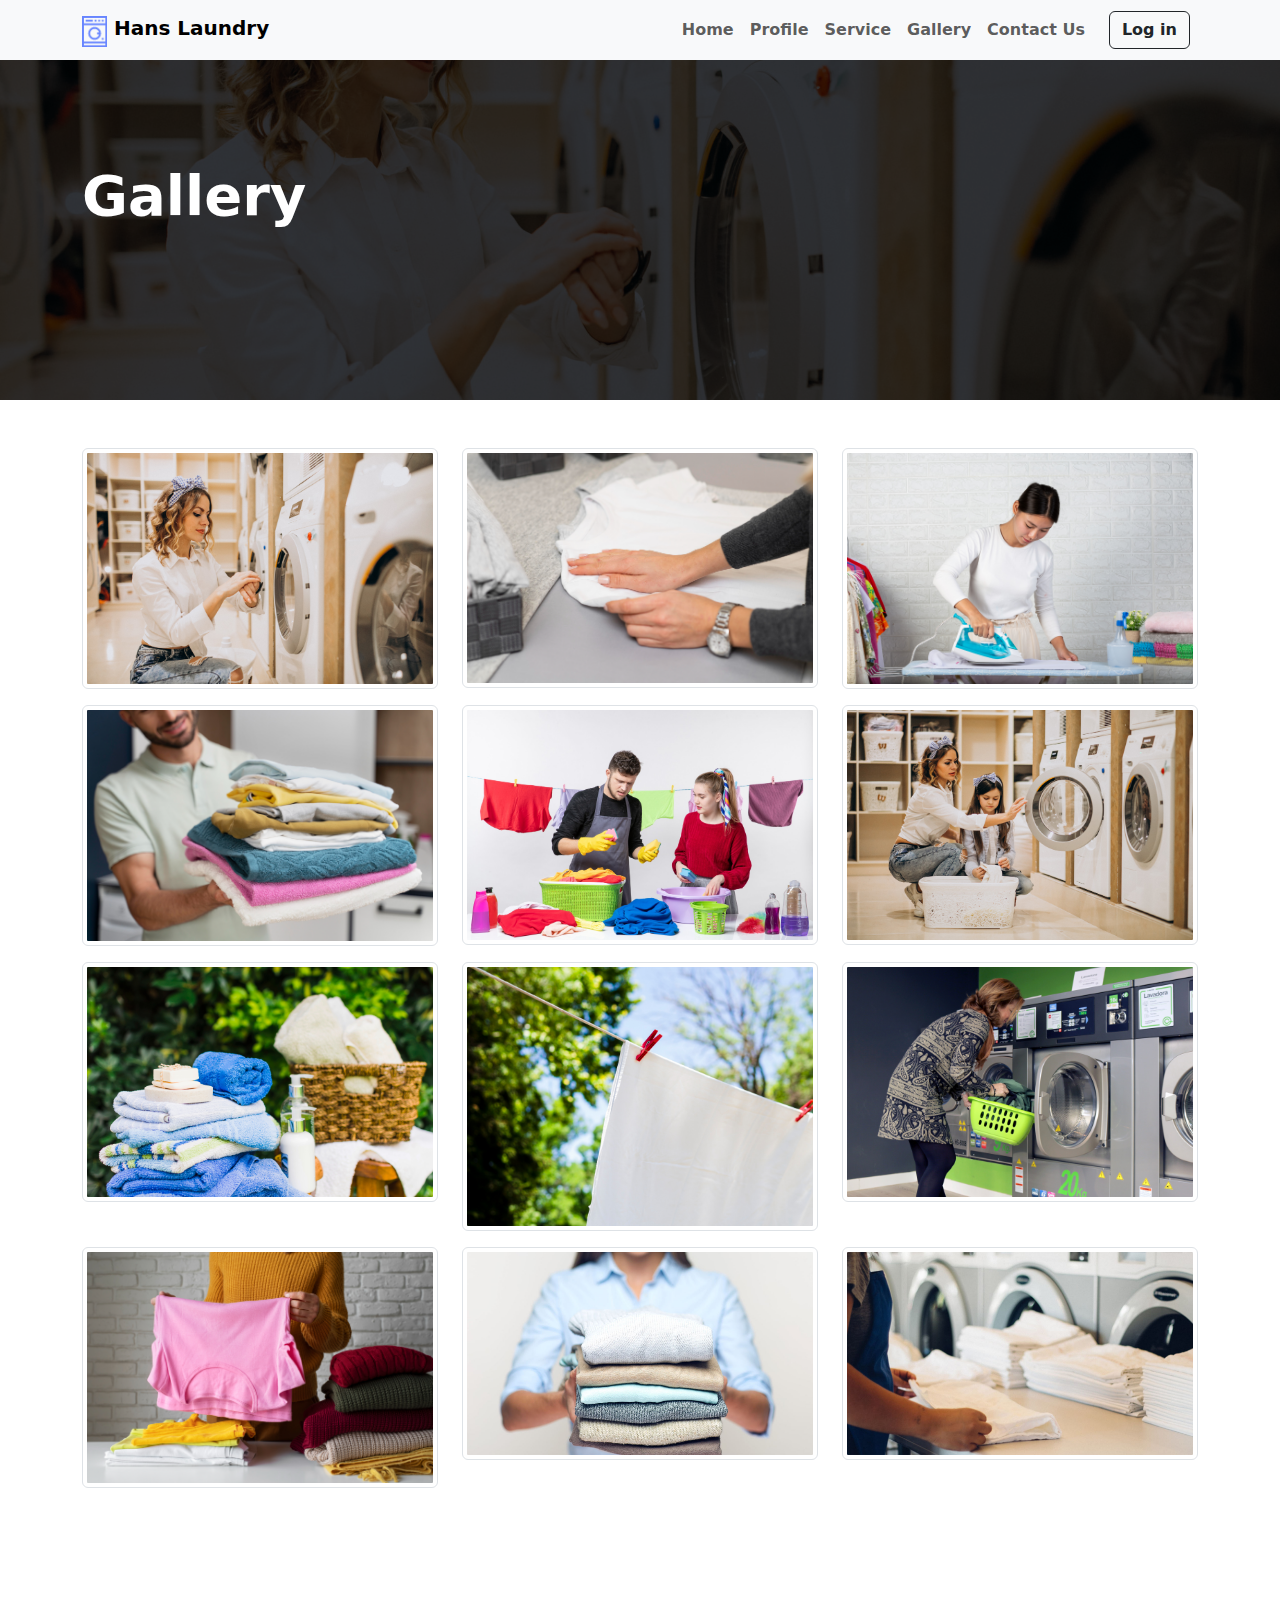
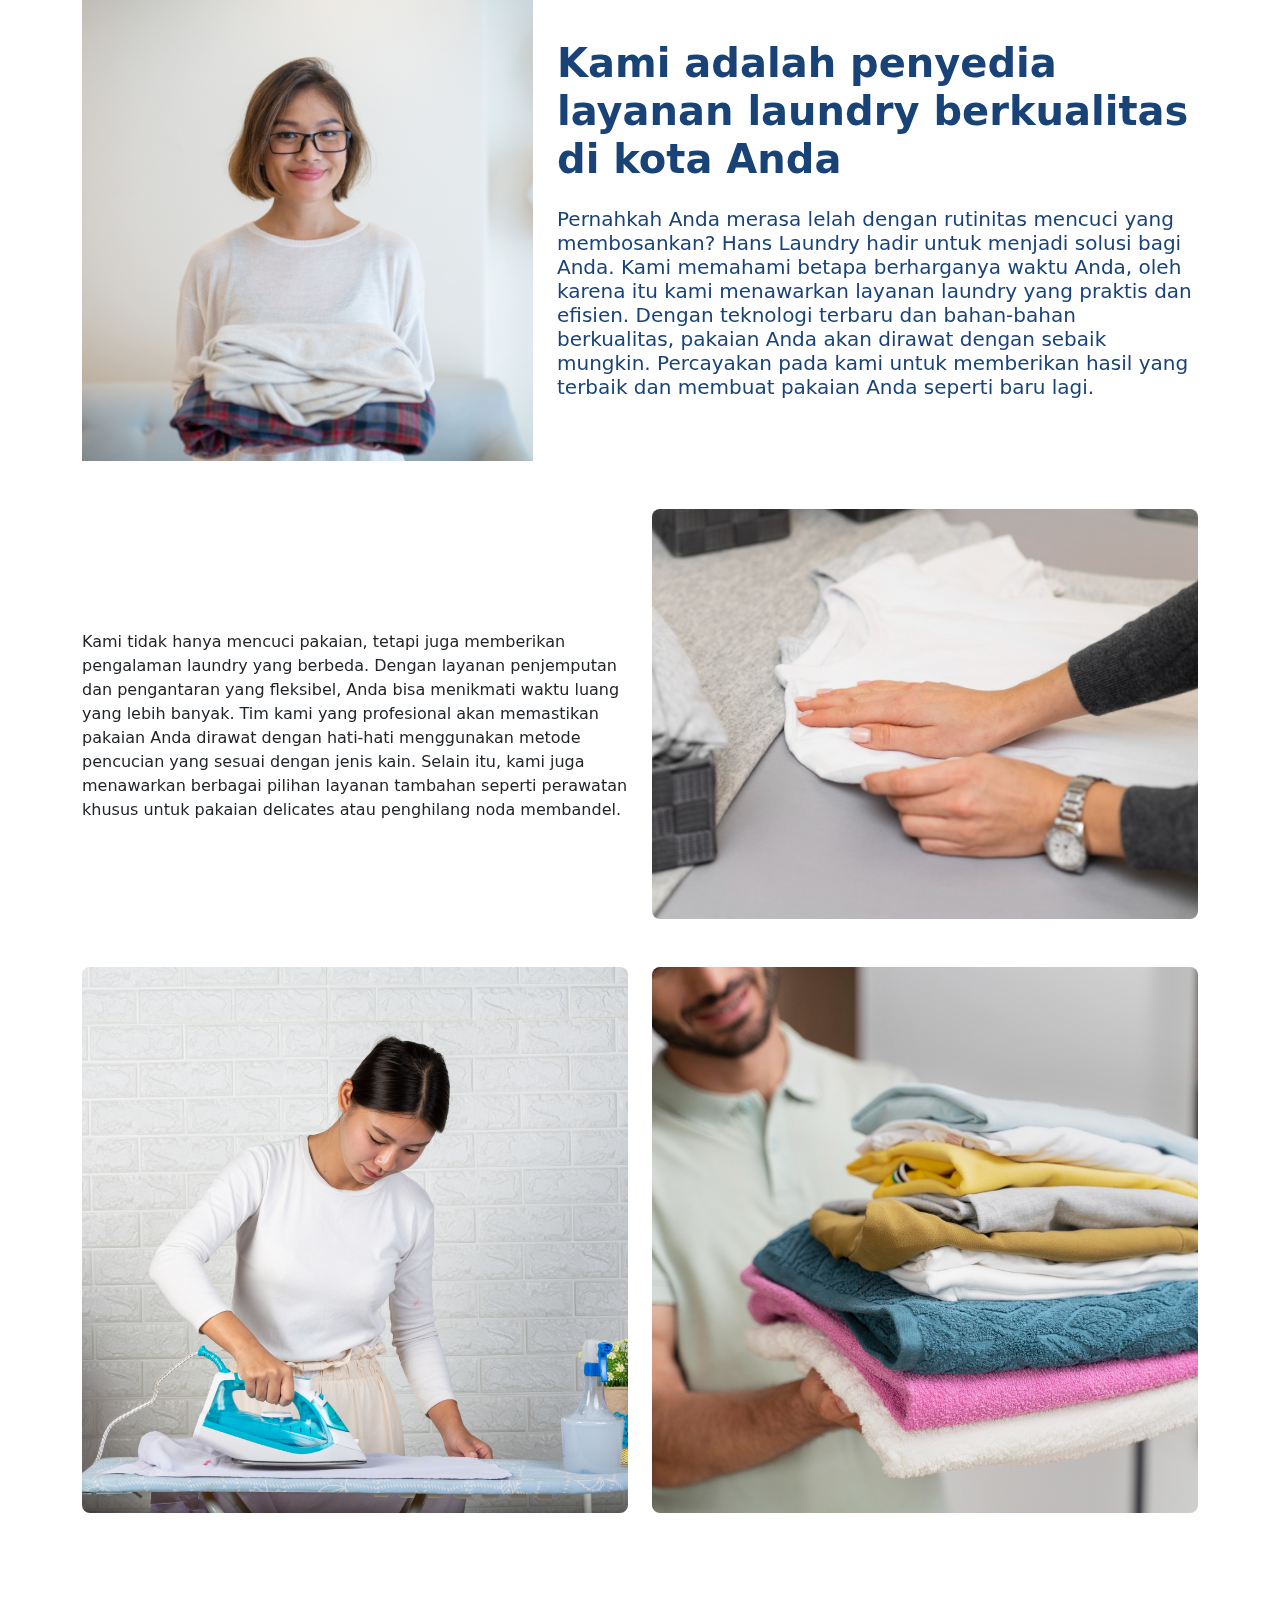
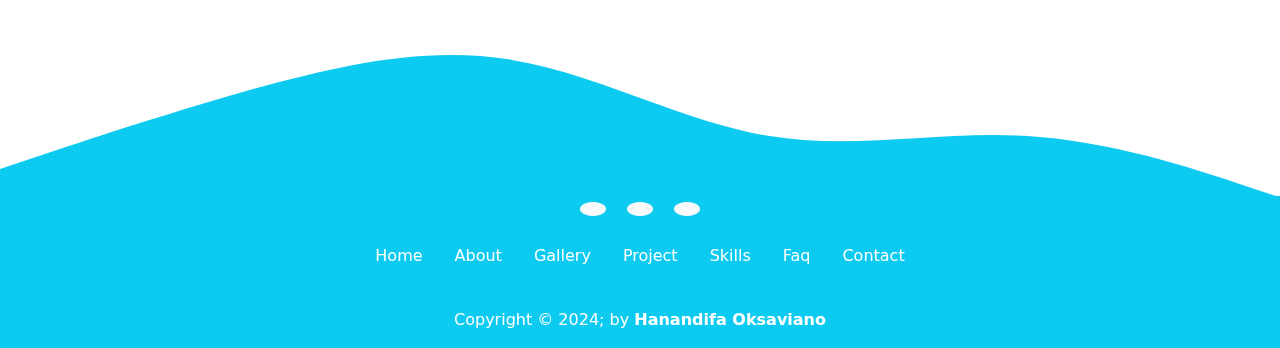
<file: gallery.html>
<!DOCTYPE html>
<html lang="en">
<head>
    <meta charset="UTF-8">
    <meta name="viewport" content="width=device-width, initial-scale=1.0">
    <link rel="stylesheet" href="bootstrap-5.3.3-dist/css/bootstrap.min.css">
    <link rel="stylesheet" href="https://cdnjs.cloudflare.com/ajax/libs/font-awesome/6.6.0/css/all.min.css" integrity="sha512-Kc323vGBEqzTmouAECnVceyQqyqdsSiqLQISBL29aUW4U/M7pSPA/gEUZQqv1cwx4OnYxTxve5UMg5GT6L4JJg==" crossorigin="anonymous" referrerpolicy="no-referrer" />
    <link rel="icon" type="image/png" href="img/logo.png">
    <link rel="stylesheet" href="style.css">
    <title>Gallery | Hans Laundry</title>
</head>
<body>
    <nav class="navbar navbar-expand-lg navbar-light fixed-top bg-body-tertiary" style="background-color: #ccc">
        <div class="container">
          <a class="navbar-brand fw-bold" href="#">
            <img src="img/logo.png" alt="Logo-ITSNU" width="25" class="d-inline-block align-text-top">
            Hans Laundry
          </a>
          <button class="navbar-toggler" type="button" data-bs-toggle="collapse" data-bs-target="#navbarNav" aria-controls="navbarNav" aria-expanded="false" aria-label="Toggle navigation">
            <span class="navbar-toggler-icon"></span>
          </button>
          <div class="collapse navbar-collapse" id="navbarNav">
            <ul class="navbar-nav ms-auto fw-bold">
                <li class="nav-item">
                    <a class="nav-link" href="index.html">Home</a>
                  </li>
                  <li class="nav-item">
                    <a class="nav-link" href="profile.html">Profile</a>
                  </li>
                  <li class="nav-item">
                    <a class="nav-link" href="service.html">Service</a>
                  </li>
                  <li class="nav-item">
                    <a class="nav-link" href="gallery.html">Gallery</a>
                  </li>
                  <li class="nav-item">
                    <a class="nav-link" href="contact.html">Contact Us</a>
                  </li>
            </ul>
            <button class="btn me-2 btn btn-outline-dark ms-3 fw-bold" data-bs-toggle="modal" data-bs-target="#modal-login" type="button">Log in</button>
        </div>
        </div>
      </nav>

      <div id="home" class="overflow-hidden py-5 py-xl-5 position-relative" style="min-height: 400px;">
        <img src="img/bg1.jpg" class="position-absolute z-n1 top-0 h-100 w-100 object-fit-cover" alt="Meeting">

        <div class="position-absolute z-n1 top-0 h-100 w-100 bg-dark"
         style="opacity: 0.85; mix-blend-mode: multiply; filter: contrast(1.15) brightness(0.85);">
        </div>

        <div class="position-absolute z-0 top-0 h-100 w-100">
            <div class="container h-100 d-flex align-items-center">
                <div class="col-12 col-xl-6 text-center text-xl-start">
                    <h1 class="display-4 text-white fw-bold" data-aos-delay="0" data-aos="fade" data-aos-duration="3000">
                        Gallery
                    </h1>
                </div>
            </div>
        </div>
      </div>

<div class="container mt-5">
    <div class="row">
        <div class="col-sm-6 col-md-4 mb-3">
          <img src="img/bg1.jpg" alt="" class="fluid img-thumbnail">      
        </div>
        <div class="col-sm-6 col-md-4 mb-3">
          <img src="img/bg2.jpg" alt="" class="fluid img-thumbnail">      
        </div>
        <div class="col-sm-6 col-md-4 mb-3">
          <img src="img/bg3.jpg" alt="" class="fluid img-thumbnail">      
        </div>
         <div class="col-sm-6 col-md-4 mb-3">
          <img src="img/bg4.jpg" alt="" class="fluid img-thumbnail">      
        </div>
        <div class="col-sm-6 col-md-4 mb-3">
          <img src="img/bg5.jpg" alt="" class="fluid img-thumbnail">      
        </div>
        <div class="col-sm-6 col-md-4 mb-3">
          <img src="img/bg6.jpg" alt="" class="fluid img-thumbnail">      
        </div>
         <div class="col-sm-6 col-md-4 mb-3">
          <img src="img/bg7.jpg" alt="" class="fluid img-thumbnail">      
        </div>
        <div class="col-sm-6 col-md-4 mb-3">
          <img src="img/bg8.jpg" alt="" class="fluid img-thumbnail">      
        </div>
        <div class="col-sm-6 col-md-4 mb-3">
          <img src="img/bg9.jpg" alt="" class="fluid img-thumbnail">      
        </div>
        <div class="col-sm-6 col-md-4 mb-3">
          <img src="img/bg10.jpg" alt="" class="fluid img-thumbnail">      
        </div>
        <div class="col-sm-6 col-md-4 mb-3">
          <img src="img/bg11.jpg" alt="" class="fluid img-thumbnail">      
        </div>
        <div class="col-sm-6 col-md-4 mb-3">
          <img src="img/bg12.jpg" alt="" class="fluid img-thumbnail">      
        </div>
      </div>
</div>

<div class="container-fluid py-5"></div>
<div class="container">
    <div class="row align-items-center">
        <div class="col-lg-5">
            <img class="img-fluid" src="img/profile.jpg" alt="">
        </div>
        <div class="col-lg-7 mt-5 mt-lg-0 pl-lg-5">
            <h1 class="mb-4">Kami adalah penyedia layanan laundry berkualitas di kota Anda</h1>
            <h5 class="font-weight-medium font-italic mb-4">Pernahkah Anda merasa lelah dengan rutinitas mencuci yang membosankan? Hans Laundry hadir untuk menjadi solusi bagi Anda. Kami memahami betapa berharganya waktu Anda, oleh karena itu kami menawarkan layanan laundry yang praktis dan efisien. Dengan teknologi terbaru dan bahan-bahan berkualitas, pakaian Anda akan dirawat dengan sebaik mungkin. Percayakan pada kami untuk memberikan hasil yang terbaik dan membuat pakaian Anda seperti baru lagi.</p>
        </div>
    </div>
</div>
</div>

<div class="overflow-hidden py-7 py-sm-8 py-xl-9 bg-body-tertiary mt-5"></div>
<div class="container">
<div class="row gy-5 justify-content-between align-items-center">
<div class="col-12 col-xl-6 col-xxl-5">
  <div class="mx-auto mx-xl-0 max-w-2xl">
    <p class="m-0 mt-4 text-body text-lg leading-8">
      Kami tidak hanya mencuci pakaian, tetapi juga memberikan pengalaman laundry yang berbeda. Dengan layanan penjemputan dan pengantaran yang fleksibel, Anda bisa menikmati waktu luang yang lebih banyak. Tim kami yang profesional akan memastikan pakaian Anda dirawat dengan hati-hati menggunakan metode pencucian yang sesuai dengan jenis kain. Selain itu, kami juga menawarkan berbagai pilihan layanan tambahan seperti perawatan khusus untuk pakaian delicates atau penghilang noda membandel.
    </p>
  </div>
</div>
<div class="col-12 col-xl-6">
  <div class="mx-auto mx-xl-0 max-w-2xl">
                <div class="ratio ratio-4x3" data-aos-delay="0" data-aos="fade" data-aos-duration="3000">
                    <img src="img/bg2.jpg" class="object-fit-cover rounded-3" alt="presentation" loading="lazy">
                </div>
          </div>
</div>
</div>
</div>
</div>

<div class="overflow-hidden pt-6 pt-sm-7 pt-xl-8 pb-7 pb-sm-8 pb-xl-9 mt-5">
<div class="container">
<div class="row gx-lg-4 row-cols-1 row-cols-lg-2">
<div class="col">
            <div class="ratio ratio-1x1" data-aos-delay="0" data-aos="fade" data-aos-duration="1000">
                <img src="img/bg3.jpg" class="object-fit-cover rounded-3" alt="presentation" loading="lazy">
            </div>
</div>

<div class="col d-none d-lg-block">
            <div class="ratio ratio-1x1" data-aos-delay="100" data-aos="fade" data-aos-duration="1000">
                <img src="/img/bg4.jpg" class="object-fit-cover rounded-3" alt="presentation" loading="lazy">
            </div>
</div>
</div>
</div>
</div>

<svg xmlns="http://www.w3.org/2000/svg" viewBox="0 0 1440 320">
    <path
      fill="#0dcaf0"
      fill-opacity="1"
      d="M0,288L48,272C96,256,192,224,288,197.3C384,171,480,149,576,165.3C672,181,768,235,864,250.7C960,267,1056,245,1152,250.7C1248,256,1344,288,1392,304L1440,320L1440,320L1392,320C1344,320,1248,320,1152,320C1056,320,960,320,864,320C768,320,672,320,576,320C480,320,384,320,288,320C192,320,96,320,48,320L0,320Z"
    ></path>
  </svg>

<!-- Footer -->
<footer class="text-white" id="footer">
  <div class="container">
      <div class="row">
          <div class="text-center mb-4">
              <div>
                  <a href="https://www.instagram.com/hnansdifa/" class="btn btn-light rounded-circle mx-2">
                      <i class="fa-brands fa-instagram"></i>
                  </a>
                  <a href="https://www.youtube.com/@MADDAMEDIA" class="btn btn-light rounded-circle mx-2">
                      <i class="fa-brands fa-youtube"></i>
                  </a>
                  <a href="https://github.com/hanandifa" class="btn btn-light rounded-circle mx-2">
                      <i class="fa-brands fa-github"></i>
                  </a>
              </div>
          </div>
      </div>
      <div class="row">
          <div class="text-center mb-4">
                  <ul class="list-unstyled d-flex justify-content-center flex-wrap">
                      <li class="mx-3"><a href="#" class="text-white" style="text-decoration: none;">Home</a></li>
                      <li class="mx-3"><a href="#about" class="text-white" style="text-decoration: none;">About</a></li>
                      <li class="mx-3"><a href="#gallery" class="text-white" style="text-decoration: none;">Gallery</a></li>
                      <li class="mx-3"><a href="#project" class="text-white" style="text-decoration: none;">Project</a></li>
                      <li class="mx-3"><a href="#skills" class="text-white" style="text-decoration: none;">Skills</a></li>
                      <li class="mx-3"><a href="#faq" class="text-white" style="text-decoration: none;">Faq</a></li>
                      <li class="mx-3"><a href="#contact" class="text-white" style="text-decoration: none;">Contact</a></li>
                  </ul>
          </div>
      </div>
      <div class="text-center">
        <p>Copyright &copy; 2024; by <span class="fw-bold">Hanandifa Oksaviano</span></p>
      </div>
      </div>
</footer>



  <!-- MODAL LOGIN -->
  <div class="modal fade" id="modal-login" tabindex="-1" aria-labelledby="exampleModalLabel" aria-hidden="true">
    <div class="modal-dialog modal-dialog-centered">
      <div class="modal-content">
        <div class="modal-header">
          <h1 class="modal-title fs-5" id="exampleModalLabel">Log in</h1>
          <button type="button" class="btn-close" data-bs-dismiss="modal" aria-label="Close"></button>
        </div>
        <div class="modal-body">
          <form>
            <div class="mb-3">
              <label for="recipient-name" class="col-form-label">Email</label>
              <input type="email" class="form-control">
            </div>
            <div class="mb-3">
              <label for="message-text" class="col-form-label">Password</label>
              <input type="password" class="form-control">
            </div>
          </form>
          <div class="d-grid gap-2">
            <button class="btn btn-primary" type="button">Button</button>
          </div>
          <small>Don't have account? <a href="signup.html">Sign Up</a></small>
        </div>
        <div class="modal-footer">
        </div>
      </div>
    </div>
  </div>

  <a href="#home" class="to-top">
    <i class="fas fa-chevron-up"></i>
  </a>
  <script type="text/javascript">
    var Tawk_API=Tawk_API||{}, Tawk_LoadStart=new Date();
    (function(){
    var s1=document.createElement("script"),s0=document.getElementsByTagName("script")[0];
    s1.async=true;
    s1.src='https://embed.tawk.to/672bfff44304e3196ade30c5/1ic1tvl7f';
    s1.charset='UTF-8';
    s1.setAttribute('crossorigin','*');
    s0.parentNode.insertBefore(s1,s0);
    })();
    </script>
  <script src="main.js"></script>
    <script src="bootstrap-5.3.3-dist/js/bootstrap.bundle.js"></script>
</body>
</html>
</file>
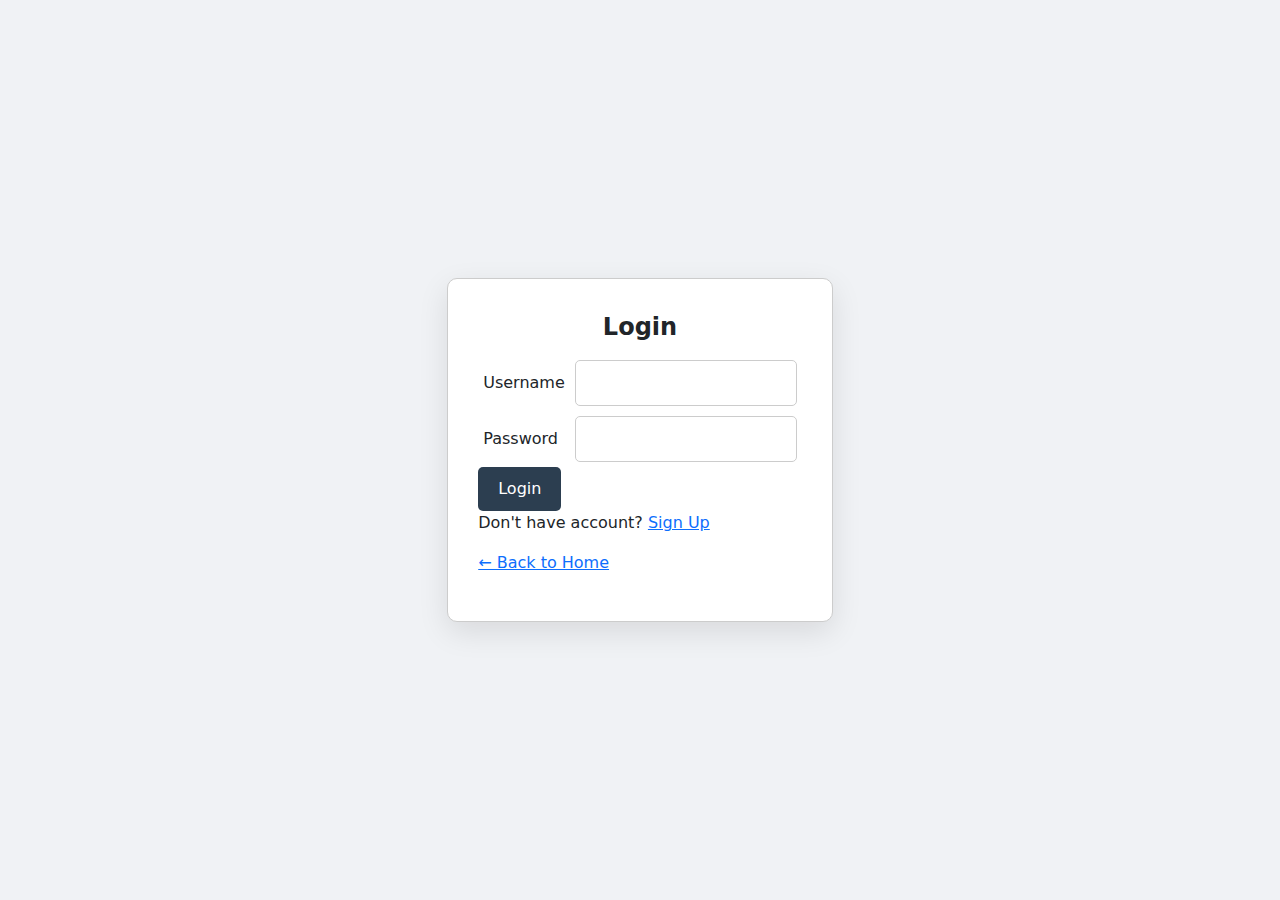
<file: log-in.html>
<!DOCTYPE html>
<html lang="en">
<head>
    <meta charset="UTF-8">
    <meta name="viewport" content="width=device-width, initial-scale=1.0">
    <link rel="stylesheet" href="bootstrap-5.3.3-dist/css/bootstrap.min.css">
    <link rel="icon" type="image/png" href="img/logo.png">
    <title>Login - Hanandifa - IM23A</title>
    <style>
        body{
        display: flex;
        padding: 0;
        min-height: 100vh;
        align-items: center;
        background: #f0f2f5;
        justify-content: center;
        }
        .container {
            display: flex;
        }
        .wrapper {
            max-width: 700px;
            height: auto;
            background: #fff;
            border: 1px solid #ccc;
            border-radius: 10px;
            padding: 30px;
            box-shadow: 0 10px 30px rgba(0,0,0,0.1);
        }
        .wrapper header {
            font-size: 1.5rem;
            font-weight: 700;
            text-align: center;
            padding-bottom: 10px;
        }
        .wrapper:hover {
            box-shadow: 0 15px 45px rgba(0, 0, 0, 0.2);
        }
        table {
            width: 100%;
            border-collapse: collapse;
        }
        td {
            padding: 5px;
        }
        input[type="text"], input[type="password"] {
            width: 100%;
            padding: 10px;
            border: 1px solid #ccc;
            border-radius: 5px;
            box-sizing: border-box;
        }
        input[type="submit"] {
            background-color: #2c3e50;
            color: white;
            border: none;
            padding: 10px 20px;
            border-radius: 5px;
            cursor: pointer;
        }
        input[type="submit"]:hover {
            background-color: #414a51;
        }
    </style>
</head>
<body>
    <div class="wrapper">
        <header>Login</header>
        <form action="index.html">
                <table>
                    <tr>
                        <td>Username</td>
                        <td><input type="text"></td>
                    </tr>
                    <tr>
                        <td>Password</td>
                        <td><input type="password"></td>
                    </tr>
                </table>
            <input type="submit" value="Login">
        </form>
        <p>Don't have account? <a href="signup.html">Sign Up</a></p>
        <p><a href="index.html">← Back to Home</a></p>
    </div>

 <script src="bootstrap-5.3.3-dist/js/bootstrap.bundle.js"></script>
</body>
</html>
</file>
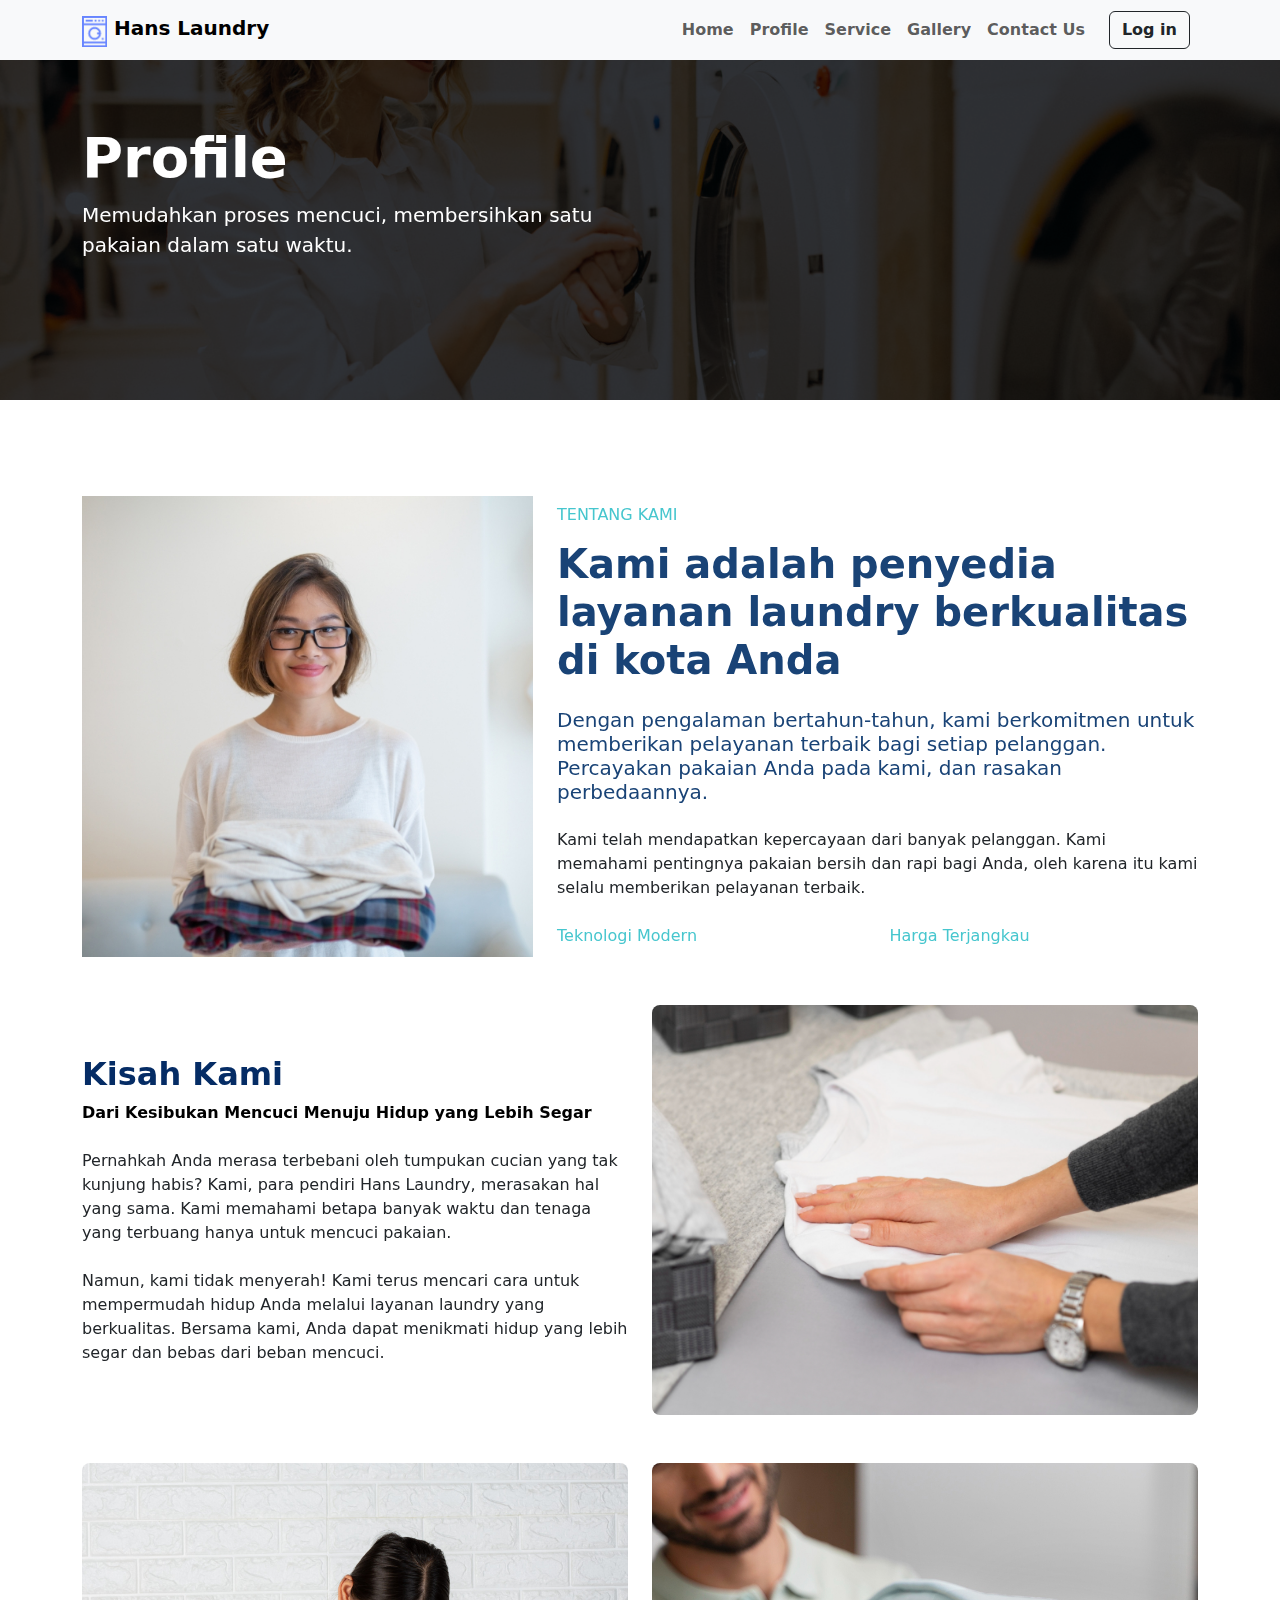
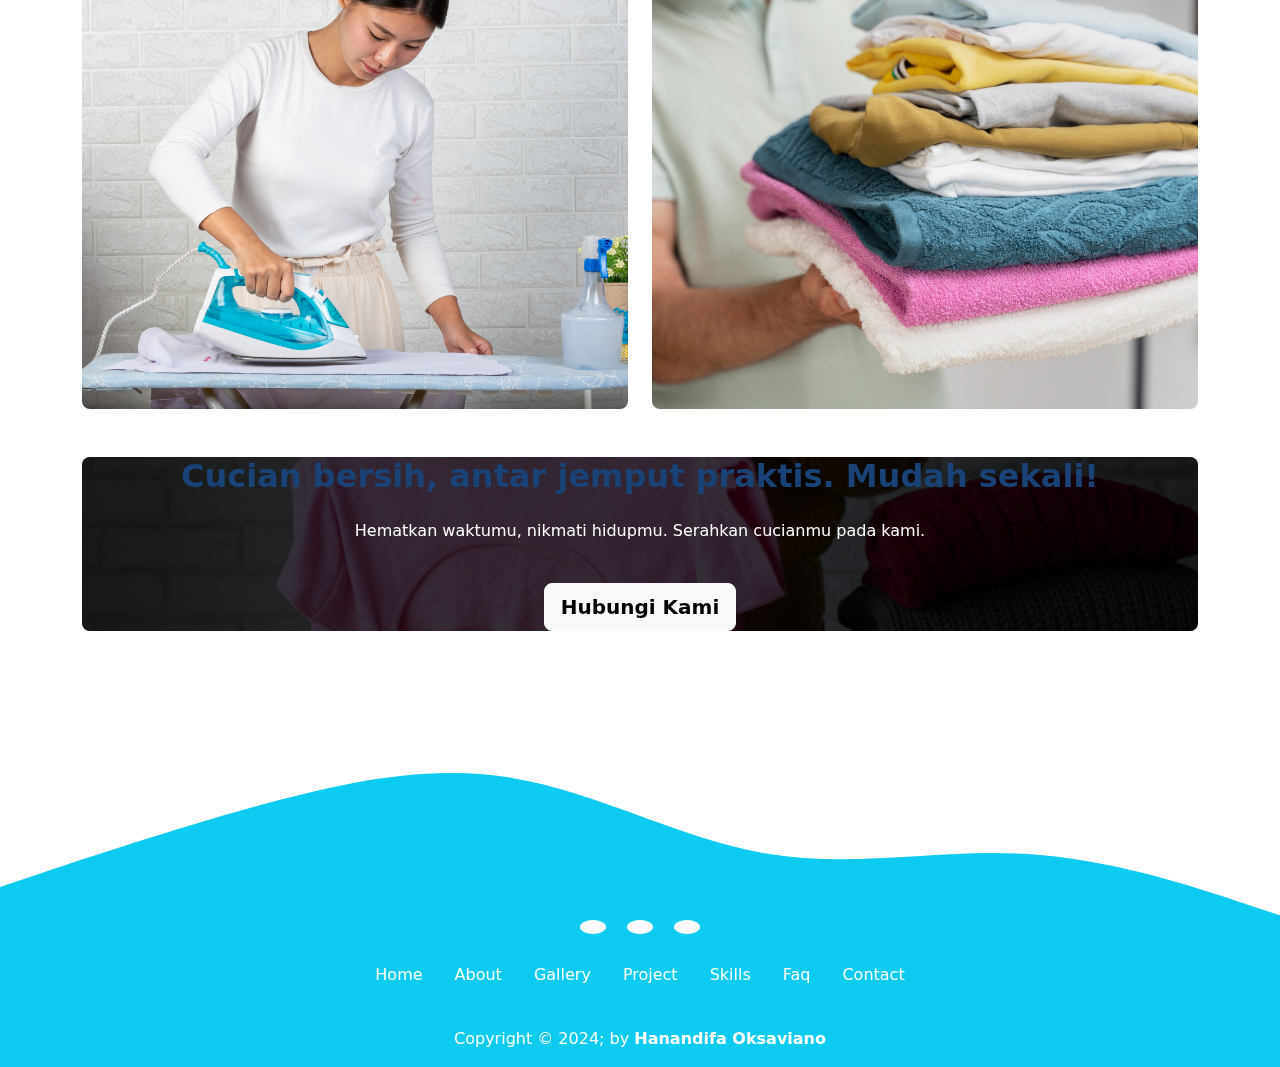
<file: profile.html>
<!DOCTYPE html>
<html lang="en">
<head>
    <meta charset="UTF-8">
    <meta name="viewport" content="width=device-width, initial-scale=1.0">
    <link rel="stylesheet" href="bootstrap-5.3.3-dist/css/bootstrap.min.css">
    <link rel="stylesheet" href="https://cdnjs.cloudflare.com/ajax/libs/font-awesome/6.6.0/css/all.min.css" integrity="sha512-Kc323vGBEqzTmouAECnVceyQqyqdsSiqLQISBL29aUW4U/M7pSPA/gEUZQqv1cwx4OnYxTxve5UMg5GT6L4JJg==" crossorigin="anonymous" referrerpolicy="no-referrer" />
    <link rel="stylesheet" href="style.css">
    <link rel="icon" type="image/png" href="img/logo.png">
    <title>Profile | Hans Laundry</title>
</head>
<body>
    <nav class="navbar navbar-expand-lg navbar-light fixed-top bg-body-tertiary" style="background-color: #ccc">
        <div class="container">
          <a class="navbar-brand fw-bold" href="#">
            <img src="img/logo.png" alt="Logo-ITSNU" width="25" class="d-inline-block align-text-top">
            Hans Laundry
          </a>
          <button class="navbar-toggler" type="button" data-bs-toggle="collapse" data-bs-target="#navbarNav" aria-controls="navbarNav" aria-expanded="false" aria-label="Toggle navigation">
            <span class="navbar-toggler-icon"></span>
          </button>
          <div class="collapse navbar-collapse" id="navbarNav">
            <ul class="navbar-nav ms-auto fw-bold">
                <li class="nav-item">
                    <a class="nav-link" href="index.html">Home</a>
                  </li>
                  <li class="nav-item">
                    <a class="nav-link" href="profile.html">Profile</a>
                  </li>
                  <li class="nav-item">
                    <a class="nav-link" href="service.html">Service</a>
                  </li>
                  <li class="nav-item">
                    <a class="nav-link" href="gallery.html">Gallery</a>
                  </li>
                  <li class="nav-item">
                    <a class="nav-link" href="contact.html">Contact Us</a>
                  </li>
            </ul>
            <button class="btn me-2 btn btn-outline-dark ms-3 fw-bold" data-bs-toggle="modal" data-bs-target="#modal-login" type="button">Log in</button>
        </div>
        </div>
      </nav>

      <div id="home" class="overflow-hidden py-5 py-xl-5 position-relative" style="min-height: 400px;">
        <img src="img/bg1.jpg" class="position-absolute z-n1 top-0 h-100 w-100 object-fit-cover" alt="Meeting">

        <div class="position-absolute z-n1 top-0 h-100 w-100 bg-dark"
         style="opacity: 0.85; mix-blend-mode: multiply; filter: contrast(1.15) brightness(0.85);">
        </div>

        <div class="position-absolute z-0 top-0 h-100 w-100">
            <div class="container h-100 d-flex align-items-center">
                <div class="col-12 col-xl-6 text-center text-xl-start">
                    <h1 class="display-4 text-white fw-bold" data-aos-delay="0" data-aos="fade" data-aos-duration="3000">
                        Profile
                    </h1>
                    <p class="lead text-white" data-aos-delay="100" data-aos="fade" data-aos-duration="3000">
                        Memudahkan proses mencuci, membersihkan satu pakaian dalam satu waktu.
                    </p>
                </div>
            </div>
        </div>
      </div>

      <div class="container-fluid py-5"></div>
        <div class="container">
            <div class="row align-items-center">
                <div class="col-lg-5">
                    <img class="img-fluid" src="img/profile.jpg" alt="">
                </div>
                <div class="col-lg-7 mt-5 mt-lg-0 pl-lg-5">
                    <h6 class="text-secondary text-uppercase font-weight-medium mb-3">Tentang Kami</h6>
                    <h1 class="mb-4">Kami adalah penyedia layanan laundry berkualitas di kota Anda</h1>
                    <h5 class="font-weight-medium font-italic mb-4">Dengan pengalaman bertahun-tahun, kami berkomitmen untuk memberikan pelayanan terbaik bagi setiap pelanggan. Percayakan pakaian Anda pada kami, dan rasakan perbedaannya.</h5>
                    <p class="mb-2">Kami telah mendapatkan kepercayaan dari banyak pelanggan. Kami memahami pentingnya pakaian bersih dan rapi bagi Anda, oleh karena itu kami selalu memberikan pelayanan terbaik.</p>
                    <div class="row">
                        <div class="col-sm-6 pt-3">
                            <div class="d-flex align-items-center">
                                <i class="fa fa-check text-primary mr-2"></i>
                                <p class="text-secondary font-weight-medium m-0">Teknologi Modern</p>
                            </div>
                        </div>
                        <div class="col-sm-6 pt-3">
                            <div class="d-flex align-items-center">
                                <i class="fa fa-check text-primary mr-2"></i>
                                <p class="text-secondary font-weight-medium m-0">Harga Terjangkau</p>
                            </div>
                        </div>
                    </div>
                </div>
            </div>
        </div>
    </div>

    <div class="overflow-hidden py-7 py-sm-8 py-xl-9 bg-body-tertiary mt-5"></div>
		<div class="container">
			<div class="row gy-5 justify-content-between align-items-center">
				<div class="col-12 col-xl-6 col-xxl-5">
					<div class="mx-auto mx-xl-0 max-w-2xl">
						<h2 class="m-0 text-primary-emphasis text-base leading-7 fw-semibold">
							Kisah Kami
						</h2>
						<p class="m-0 mt-2 text-body-emphasis text-4xl tracking-tight fw-bold">
							Dari Kesibukan Mencuci Menuju Hidup yang Lebih Segar
						</p>
						<p class="m-0 mt-4 text-body text-lg leading-8">
							Pernahkah Anda merasa terbebani oleh tumpukan cucian yang tak kunjung habis? Kami, para pendiri Hans Laundry, merasakan hal yang sama. Kami memahami betapa banyak waktu dan tenaga yang terbuang hanya untuk mencuci pakaian.
						</p>
						<p class="m-0 mt-4 text-body text-lg leading-8">
							Namun, kami tidak menyerah! Kami terus mencari cara untuk mempermudah hidup Anda melalui layanan laundry yang berkualitas. Bersama kami, Anda dapat menikmati hidup yang lebih segar dan bebas dari beban mencuci.
						</p>
					</div>
				</div>
				<div class="col-12 col-xl-6">
					<div class="mx-auto mx-xl-0 max-w-2xl">
                        <div class="ratio ratio-4x3" data-aos-delay="0" data-aos="fade" data-aos-duration="3000">
                            <img src="img/bg2.jpg" class="object-fit-cover rounded-3" alt="presentation" loading="lazy">
                        </div>
	                </div>
				</div>
			</div>
		</div>
	</div>

    <div class="overflow-hidden pt-6 pt-sm-7 pt-xl-8 pb-7 pb-sm-8 pb-xl-9 mt-5">
		<div class="container">
			<div class="row gx-lg-4 row-cols-1 row-cols-lg-2">
				<div class="col">
                    <div class="ratio ratio-1x1" data-aos-delay="0" data-aos="fade" data-aos-duration="1000">
                        <img src="img/bg3.jpg" class="object-fit-cover rounded-3" alt="presentation" loading="lazy">
                    </div>
				</div>

				<div class="col d-none d-lg-block">
                    <div class="ratio ratio-1x1" data-aos-delay="100" data-aos="fade" data-aos-duration="1000">
                        <img src="/img/bg4.jpg" class="object-fit-cover rounded-3" alt="presentation" loading="lazy">
                    </div>
				</div>
			</div>
		</div>
	</div>

    <div class="pb-9 pt-7 mt-5">
		<div class="container">
			<div class="py-6 position-relative text-white rounded-3">
				<img src="img/bg10.jpg" class="position-absolute z-n1 top-0 h-100 w-100 object-fit-cover rounded-3" loading="lazy" alt="Meeting">

			   	<div class="position-absolute z-n1 top-0 h-100 w-100 bg-dark rounded-3"
			        style="opacity: 0.85; mix-blend-mode: multiply; filter: contrast(1.15) brightness(0.85);">
			    </div>

				<div class="px-6">
					<div class="mx-auto max-w-2xl">
						<h2 class="m-0 tracking-tight text-4xl fw-bold text-center">
							Cucian bersih, antar jemput praktis. Mudah sekali!
						</h2>
						<p class="m-0 mt-4 text-lg leading-8 text-center">
							Hematkan waktumu, nikmati hidupmu. Serahkan cucianmu pada kami.
						</p>
                        <div class="mt-4 pt-3 text-center">
							<a href="#" class="btn btn-lg btn-light text-black text-sm fw-semibold">
								Hubungi Kami
							</a>
						</div>
					</div>
				</div>
			</div>
		</div>
	</div>

            <svg xmlns="http://www.w3.org/2000/svg" viewBox="0 0 1440 320">
          <path
            fill="#0dcaf0"
            fill-opacity="1"
            d="M0,288L48,272C96,256,192,224,288,197.3C384,171,480,149,576,165.3C672,181,768,235,864,250.7C960,267,1056,245,1152,250.7C1248,256,1344,288,1392,304L1440,320L1440,320L1392,320C1344,320,1248,320,1152,320C1056,320,960,320,864,320C768,320,672,320,576,320C480,320,384,320,288,320C192,320,96,320,48,320L0,320Z"
          ></path>
        </svg>

      <!-- Footer -->
      <footer class="text-white" id="footer">
        <div class="container">
            <div class="row">
                <div class="text-center mb-4">
                    <div>
                        <a href="https://www.instagram.com/hnansdifa/" class="btn btn-light rounded-circle mx-2">
                            <i class="fa-brands fa-instagram"></i>
                        </a>
                        <a href="https://www.youtube.com/@MADDAMEDIA" class="btn btn-light rounded-circle mx-2">
                            <i class="fa-brands fa-youtube"></i>
                        </a>
                        <a href="https://github.com/hanandifa" class="btn btn-light rounded-circle mx-2">
                            <i class="fa-brands fa-github"></i>
                        </a>
                    </div>
                </div>
            </div>
            <div class="row">
                <div class="text-center mb-4">
                        <ul class="list-unstyled d-flex justify-content-center flex-wrap">
                            <li class="mx-3"><a href="#" class="text-white" style="text-decoration: none;">Home</a></li>
                            <li class="mx-3"><a href="#about" class="text-white" style="text-decoration: none;">About</a></li>
                            <li class="mx-3"><a href="#gallery" class="text-white" style="text-decoration: none;">Gallery</a></li>
                            <li class="mx-3"><a href="#project" class="text-white" style="text-decoration: none;">Project</a></li>
                            <li class="mx-3"><a href="#skills" class="text-white" style="text-decoration: none;">Skills</a></li>
                            <li class="mx-3"><a href="#faq" class="text-white" style="text-decoration: none;">Faq</a></li>
                            <li class="mx-3"><a href="#contact" class="text-white" style="text-decoration: none;">Contact</a></li>
                        </ul>
                </div>
            </div>
            <div class="text-center">
              <p>Copyright &copy; 2024; by <span class="fw-bold">Hanandifa Oksaviano</span></p>
            </div>
            </div>
      </footer>

        <!-- MODAL LOGIN -->
<div class="modal fade" id="modal-login" tabindex="-1" aria-labelledby="exampleModalLabel" aria-hidden="true">
    <div class="modal-dialog modal-dialog-centered">
      <div class="modal-content">
        <div class="modal-header">
          <h1 class="modal-title fs-5" id="exampleModalLabel">Log in</h1>
          <button type="button" class="btn-close" data-bs-dismiss="modal" aria-label="Close"></button>
        </div>
        <div class="modal-body">
          <form>
            <div class="mb-3">
              <label for="recipient-name" class="col-form-label">Email</label>
              <input type="email" class="form-control">
            </div>
            <div class="mb-3">
              <label for="message-text" class="col-form-label">Password</label>
              <input type="password" class="form-control">
            </div>
          </form>
          <div class="d-grid gap-2">
            <button class="btn btn-primary" type="button">Button</button>
          </div>
          <small>Don't have account? <a href="signup.html">Sign Up</a></small>
        </div>
        <div class="modal-footer">
        </div>
      </div>
    </div>
  </div>

  <a href="#home" class="to-top">
    <i class="fas fa-chevron-up"></i>
  </a>
  <script type="text/javascript">
    var Tawk_API=Tawk_API||{}, Tawk_LoadStart=new Date();
    (function(){
    var s1=document.createElement("script"),s0=document.getElementsByTagName("script")[0];
    s1.async=true;
    s1.src='https://embed.tawk.to/672bfff44304e3196ade30c5/1ic1tvl7f';
    s1.charset='UTF-8';
    s1.setAttribute('crossorigin','*');
    s0.parentNode.insertBefore(s1,s0);
    })();
    </script>
  <script src="main.js"></script>
      <script src="bootstrap-5.3.3-dist/js/bootstrap.bundle.js"></script>
</body>
</html>
</file>
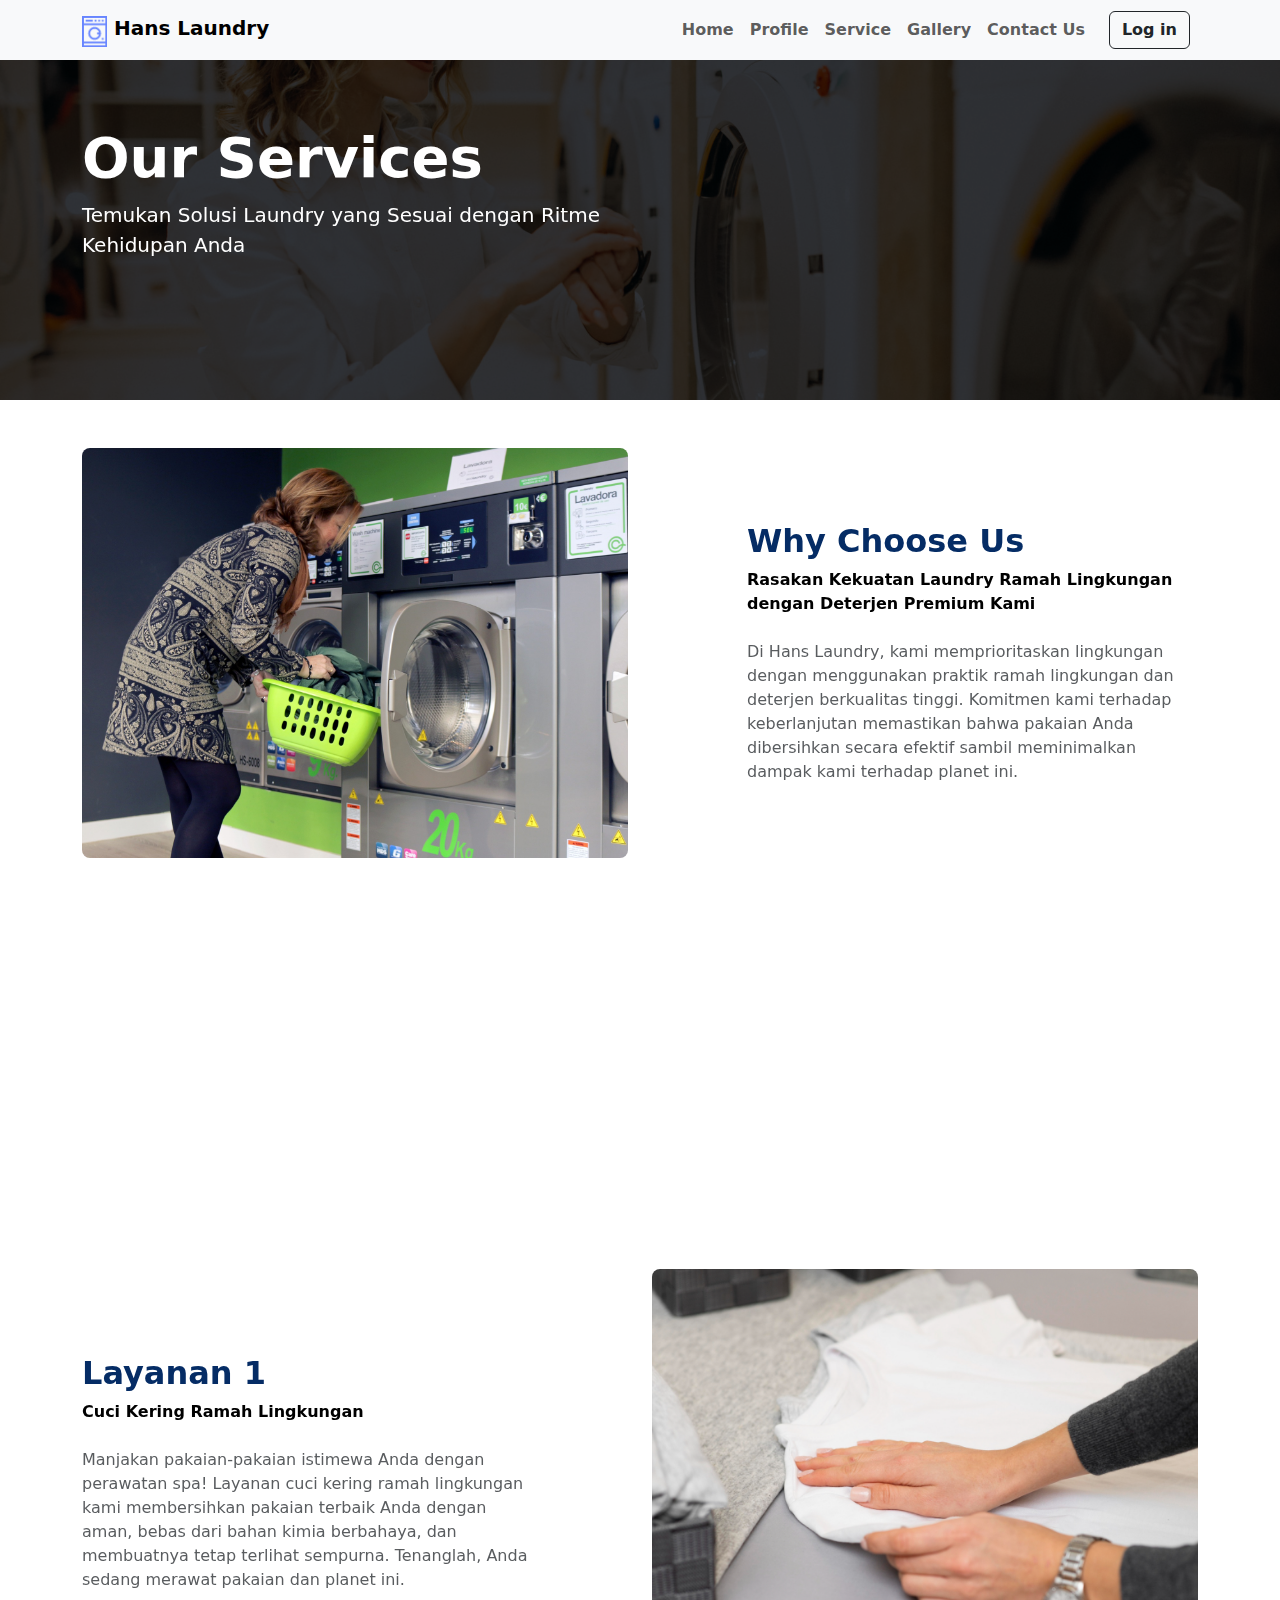
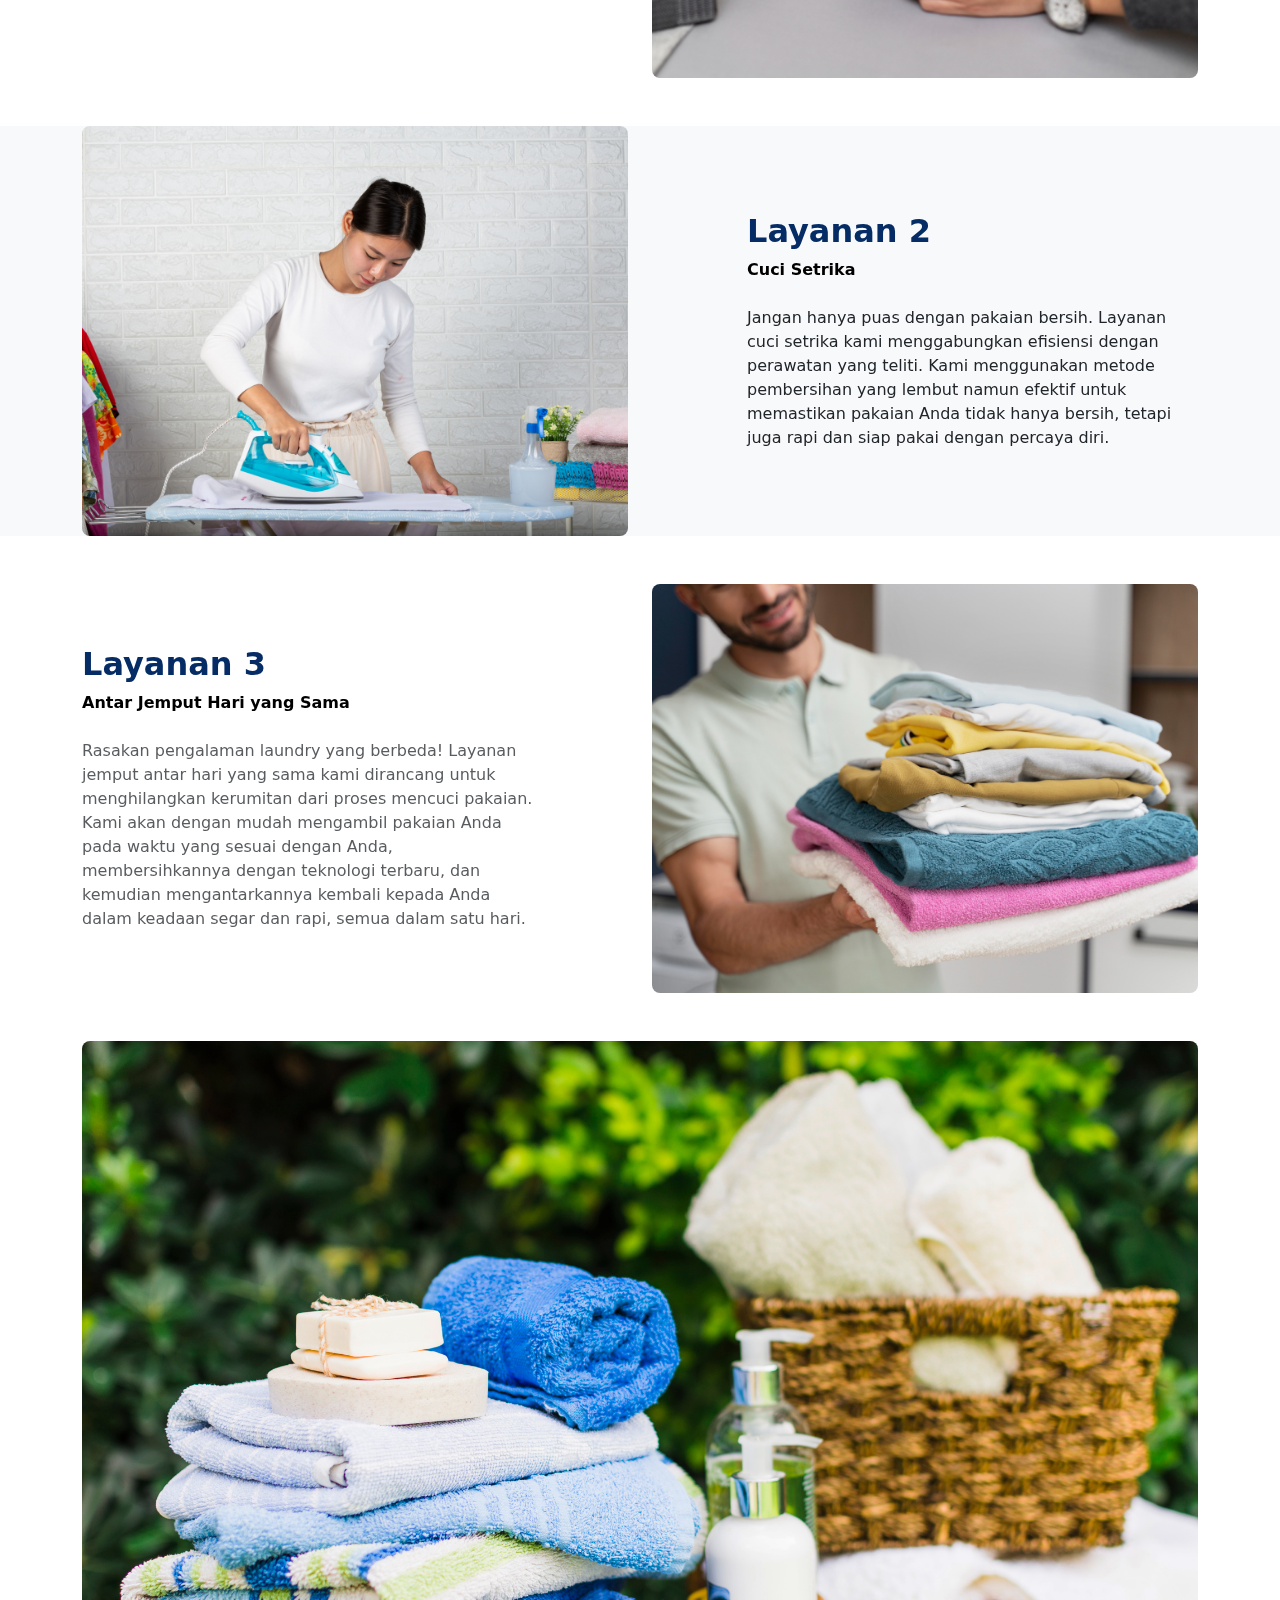
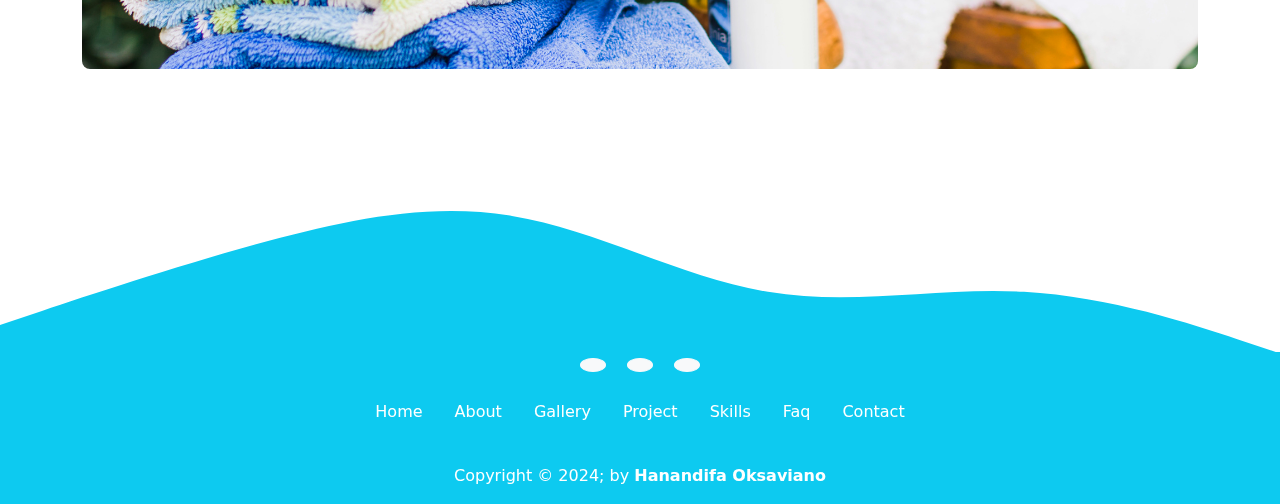
<file: service.html>
<!DOCTYPE html>
<html lang="en">
<head>
    <meta charset="UTF-8">
    <meta name="viewport" content="width=device-width, initial-scale=1.0">
    <link rel="stylesheet" href="bootstrap-5.3.3-dist/css/bootstrap.min.css">
    <link rel="stylesheet" href="https://cdnjs.cloudflare.com/ajax/libs/font-awesome/6.6.0/css/all.min.css" integrity="sha512-Kc323vGBEqzTmouAECnVceyQqyqdsSiqLQISBL29aUW4U/M7pSPA/gEUZQqv1cwx4OnYxTxve5UMg5GT6L4JJg==" crossorigin="anonymous" referrerpolicy="no-referrer" />
    <link rel="icon" type="image/png" href="img/logo.png">
    <link rel="stylesheet" href="style.css">
    <title>Our Service | Hans Laundry</title>
</head>
<body>
    <nav class="navbar navbar-expand-lg navbar-light fixed-top bg-body-tertiary" style="background-color: #ccc">
        <div class="container">
            <a class="navbar-brand fw-bold" href="#">
                <img src="img/logo.png" alt="Logo-ITSNU" width="25" class="d-inline-block align-text-top">
                Hans Laundry
              </a>
          <button class="navbar-toggler" type="button" data-bs-toggle="collapse" data-bs-target="#navbarNav" aria-controls="navbarNav" aria-expanded="false" aria-label="Toggle navigation">
            <span class="navbar-toggler-icon"></span>
          </button>
          <div class="collapse navbar-collapse" id="navbarNav">
            <ul class="navbar-nav ms-auto fw-bold">
                <li class="nav-item">
                    <a class="nav-link" href="index.html">Home</a>
                  </li>
                  <li class="nav-item">
                    <a class="nav-link" href="profile.html">Profile</a>
                  </li>
                  <li class="nav-item">
                    <a class="nav-link" href="service.html">Service</a>
                  </li>
                  <li class="nav-item">
                    <a class="nav-link" href="gallery.html">Gallery</a>
                  </li>
                  <li class="nav-item">
                    <a class="nav-link" href="contact.html">Contact Us</a>
                  </li>
            </ul>
            <button class="btn me-2 btn btn-outline-dark ms-3 fw-bold" data-bs-toggle="modal" data-bs-target="#modal-login" type="button">Log in</button>
        </div>
        </div>
      </nav>

      <div id="home" class="overflow-hidden py-5 py-xl-5 position-relative mb-5" style="min-height: 400px;">
        <img src="img/bg1.jpg" class="position-absolute z-n1 top-0 h-100 w-100 object-fit-cover" alt="Meeting">

        <div class="position-absolute z-n1 top-0 h-100 w-100 bg-dark"
         style="opacity: 0.85; mix-blend-mode: multiply; filter: contrast(1.15) brightness(0.85);">
        </div>

        <div class="position-absolute z-0 top-0 h-100 w-100">
            <div class="container h-100 d-flex align-items-center">
                <div class="col-12 col-xl-6 text-center text-xl-start">
                    <h1 class="display-4 text-white fw-bold" data-aos-delay="0" data-aos="fade" data-aos-duration="3000">
                        Our Services
                    </h1>
                    <p class="lead text-white" data-aos-delay="100" data-aos="fade" data-aos-duration="3000">
                        Temukan Solusi Laundry yang Sesuai dengan Ritme Kehidupan Anda
                    </p>
                </div>
            </div>
        </div>
      </div>



 <div class="overflow-hidden py-7 py-sm-8 py-xl-9 mb-5">
     <div class="container">
         <div class="row gy-5 align-items-center justify-content-between">
             <div class="col-12 col-xl-5 order-first order-xl-last">
                 <div class="mx-auto max-w-2xl">
                     <h2 class="m-0 text-primary-emphasis text-base leading-7 fw-semibold">
                         Why Choose Us
                     </h2>
                     <p class="m-0 mt-2 text-body-emphasis text-4xl tracking-tight fw-bold">
                        Rasakan Kekuatan Laundry Ramah Lingkungan dengan Deterjen Premium Kami
                     </p>
                     <p class="m-0 mt-4 text-body-secondary text-lg leading-8">
                        Di Hans Laundry, kami memprioritaskan lingkungan dengan menggunakan praktik ramah lingkungan dan deterjen berkualitas tinggi. Komitmen kami terhadap keberlanjutan memastikan bahwa pakaian Anda dibersihkan secara efektif sambil meminimalkan dampak kami terhadap planet ini.
                     </p>
                 </div>
             </div>

             <div class="col-12 col-xl-6">
                 <div class="mx-auto max-w-2xl">
                     <div class="ratio ratio-4x3" data-aos-delay="200" data-aos="fade" data-aos-duration="3000">
                         <img src="img/bg9.jpg" class="object-fit-cover rounded-3" alt="presentation">
                     </div>
                 </div>
             </div>
         </div>		
     </div>
 </div>

 <div class="embed-responsive embed-responsive-16by9 d-flex justify-content-center mb-5">
    <iframe width="560" height="315" src="https://www.youtube.com/embed/_O9s6xdYv2M?si=tRAdVV9Egs2Wcq0R" title="YouTube video player" frameborder="0" allow="accelerometer; autoplay; clipboard-write; encrypted-media; gyroscope; picture-in-picture; web-share" referrerpolicy="strict-origin-when-cross-origin" allowfullscreen></iframe>
  </div>


 <!-- Service 1 -->
 <div class="overflow-hidden py-7 py-sm-8 py-xl-9 mb-5">
     <div class="container">
         <div class="row gy-5 align-items-center justify-content-between">
             <div class="col-12 col-xl-5">
                 <div class="mx-auto max-w-2xl">
                     <h2 class="m-0 text-primary-emphasis text-base leading-7 fw-semibold">
                        Layanan 1
                     </h2>
                     <p class="m-0 mt-2 text-body-emphasis text-4xl tracking-tight fw-bold">
                        Cuci Kering Ramah Lingkungan
                     </p>
                     <p class="m-0 mt-4 text-body-secondary text-lg leading-8">
                        Manjakan pakaian-pakaian istimewa Anda dengan perawatan spa! Layanan cuci kering ramah lingkungan kami membersihkan pakaian terbaik Anda dengan aman, bebas dari bahan kimia berbahaya, dan membuatnya tetap terlihat sempurna. Tenanglah, Anda sedang merawat pakaian dan planet ini.
                     </p>
                 </div>
             </div>

             <div class="col-12 col-xl-6">
                 <div class="mx-auto max-w-2xl">
                     <div class="ratio ratio-4x3" data-aos-delay="0" data-aos="fade" data-aos-duration="3000">
                         <img src="img/bg2.jpg" class="object-fit-cover rounded-3" alt="presentation" loading="lazy">
                     </div>
                 </div>
             </div>
         </div>		
     </div>
 </div>



 <!-- Service 2 -->
 <div class="overflow-hidden py-7 py-sm-8 py-xl-9 bg-body-tertiary mb-5">
     <div class="container">
         <div class="row gy-5 align-items-center justify-content-between">
             <div class="col-12 col-xl-5 order-first order-xl-last">
                 <div class="mx-auto max-w-2xl">
                     <h2 class="m-0 text-primary-emphasis text-base leading-7 fw-semibold">
                        Layanan 2
                     </h2>
                     <p class="m-0 mt-2 text-body-emphasis text-4xl tracking-tight fw-bold">
                        Cuci Setrika
                     </p>
                     <p class="m-0 mt-4 text-body text-lg leading-8">
                        Jangan hanya puas dengan pakaian bersih. Layanan cuci setrika kami menggabungkan efisiensi dengan perawatan yang teliti. Kami menggunakan metode pembersihan yang lembut namun efektif untuk memastikan pakaian Anda tidak hanya bersih, tetapi juga rapi dan siap pakai dengan percaya diri.
                     </p>
                 </div>
             </div>

             <div class="col-12 col-xl-6">
                 <div class="mx-auto max-w-2xl">
                     <div class="ratio ratio-4x3" data-aos-delay="0" data-aos="fade" data-aos-duration="3000">
                         <img src="img/bg3.jpg" class="object-fit-cover rounded-3" alt="presentation" loading="lazy">
                     </div>
                 </div>
             </div>
         </div>		
     </div>
 </div>



 <!-- Service 3 -->
 <div class="overflow-hidden py-7 py-sm-8 py-xl-9 mb-5">
     <div class="container">
         <div class="row gy-5 align-items-center justify-content-between">
             <div class="col-12 col-xl-5">
                 <div class="mx-auto max-w-2xl">
                     <h2 class="m-0 text-primary-emphasis text-base leading-7 fw-semibold">
                        Layanan 3
                     </h2>
                     <p class="m-0 mt-2 text-body-emphasis text-4xl tracking-tight fw-bold">
                       Antar Jemput  Hari yang Sama
                     </p>
                     <p class="m-0 mt-4 text-body-secondary text-lg leading-8">
                        Rasakan pengalaman laundry yang berbeda! Layanan jemput antar hari yang sama kami dirancang untuk menghilangkan kerumitan dari proses mencuci pakaian. Kami akan dengan mudah mengambil pakaian Anda pada waktu yang sesuai dengan Anda, membersihkannya dengan teknologi terbaru, dan kemudian mengantarkannya kembali kepada Anda dalam keadaan segar dan rapi, semua dalam satu hari.
                     </p>
                 </div>
             </div>

             <div class="col-12 col-xl-6">
                 <div class="mx-auto max-w-2xl">
                     <div class="ratio ratio-4x3" data-aos-delay="0" data-aos="fade" data-aos-duration="3000">
                         <img src="img/bg4.jpg" class="object-fit-cover rounded-3" alt="presentation" loading="lazy">
                     </div>
                 </div>
             </div>
         </div>		
     </div>
 </div>



 <div class="overflow-hidden py-7 py-sm-8 py-xl-9 d-none d-xl-block">
     <div class="container">
         <div class="ratio ratio-16x9">
             <img src="img/bg7.jpg" class="object-fit-cover rounded-3" alt="presentation" loading="lazy">
         </div>
     </div>
 </div>

 <svg xmlns="http://www.w3.org/2000/svg" viewBox="0 0 1440 320">
    <path
      fill="#0dcaf0"
      fill-opacity="1"
      d="M0,288L48,272C96,256,192,224,288,197.3C384,171,480,149,576,165.3C672,181,768,235,864,250.7C960,267,1056,245,1152,250.7C1248,256,1344,288,1392,304L1440,320L1440,320L1392,320C1344,320,1248,320,1152,320C1056,320,960,320,864,320C768,320,672,320,576,320C480,320,384,320,288,320C192,320,96,320,48,320L0,320Z"
    ></path>
  </svg>

<!-- Footer -->
<footer class="text-white" id="footer">
  <div class="container">
      <div class="row">
          <div class="text-center mb-4">
              <div>
                  <a href="https://www.instagram.com/hnansdifa/" class="btn btn-light rounded-circle mx-2">
                      <i class="fa-brands fa-instagram"></i>
                  </a>
                  <a href="https://www.youtube.com/@MADDAMEDIA" class="btn btn-light rounded-circle mx-2">
                      <i class="fa-brands fa-youtube"></i>
                  </a>
                  <a href="https://github.com/hanandifa" class="btn btn-light rounded-circle mx-2">
                      <i class="fa-brands fa-github"></i>
                  </a>
              </div>
          </div>
      </div>
      <div class="row">
          <div class="text-center mb-4">
                  <ul class="list-unstyled d-flex justify-content-center flex-wrap">
                      <li class="mx-3"><a href="#" class="text-white" style="text-decoration: none;">Home</a></li>
                      <li class="mx-3"><a href="#about" class="text-white" style="text-decoration: none;">About</a></li>
                      <li class="mx-3"><a href="#gallery" class="text-white" style="text-decoration: none;">Gallery</a></li>
                      <li class="mx-3"><a href="#project" class="text-white" style="text-decoration: none;">Project</a></li>
                      <li class="mx-3"><a href="#skills" class="text-white" style="text-decoration: none;">Skills</a></li>
                      <li class="mx-3"><a href="#faq" class="text-white" style="text-decoration: none;">Faq</a></li>
                      <li class="mx-3"><a href="#contact" class="text-white" style="text-decoration: none;">Contact</a></li>
                  </ul>
          </div>
      </div>
      <div class="text-center">
        <p>Copyright &copy; 2024; by <span class="fw-bold">Hanandifa Oksaviano</span></p>
      </div>
      </div>
</footer>

  <!-- MODAL LOGIN -->
  <div class="modal fade" id="modal-login" tabindex="-1" aria-labelledby="exampleModalLabel" aria-hidden="true">
    <div class="modal-dialog modal-dialog-centered">
      <div class="modal-content">
        <div class="modal-header">
          <h1 class="modal-title fs-5" id="exampleModalLabel">Log in</h1>
          <button type="button" class="btn-close" data-bs-dismiss="modal" aria-label="Close"></button>
        </div>
        <div class="modal-body">
          <form>
            <div class="mb-3">
              <label for="recipient-name" class="col-form-label">Email</label>
              <input type="email" class="form-control">
            </div>
            <div class="mb-3">
              <label for="message-text" class="col-form-label">Password</label>
              <input type="password" class="form-control">
            </div>
          </form>
          <div class="d-grid gap-2">
            <button class="btn btn-primary" type="button">Button</button>
          </div>
          <small>Don't have account? <a href="signup.html">Sign Up</a></small>
        </div>
        <div class="modal-footer">
        </div>
      </div>
    </div>
  </div>

  <a href="#home" class="to-top">
    <i class="fas fa-chevron-up"></i>
  </a>
  <script type="text/javascript">
    var Tawk_API=Tawk_API||{}, Tawk_LoadStart=new Date();
    (function(){
    var s1=document.createElement("script"),s0=document.getElementsByTagName("script")[0];
    s1.async=true;
    s1.src='https://embed.tawk.to/672bfff44304e3196ade30c5/1ic1tvl7f';
    s1.charset='UTF-8';
    s1.setAttribute('crossorigin','*');
    s0.parentNode.insertBefore(s1,s0);
    })();
    </script>
  <script src="main.js"></script>
      <script src="bootstrap-5.3.3-dist/js/bootstrap.bundle.js"></script>
</body>
</html>
</file>
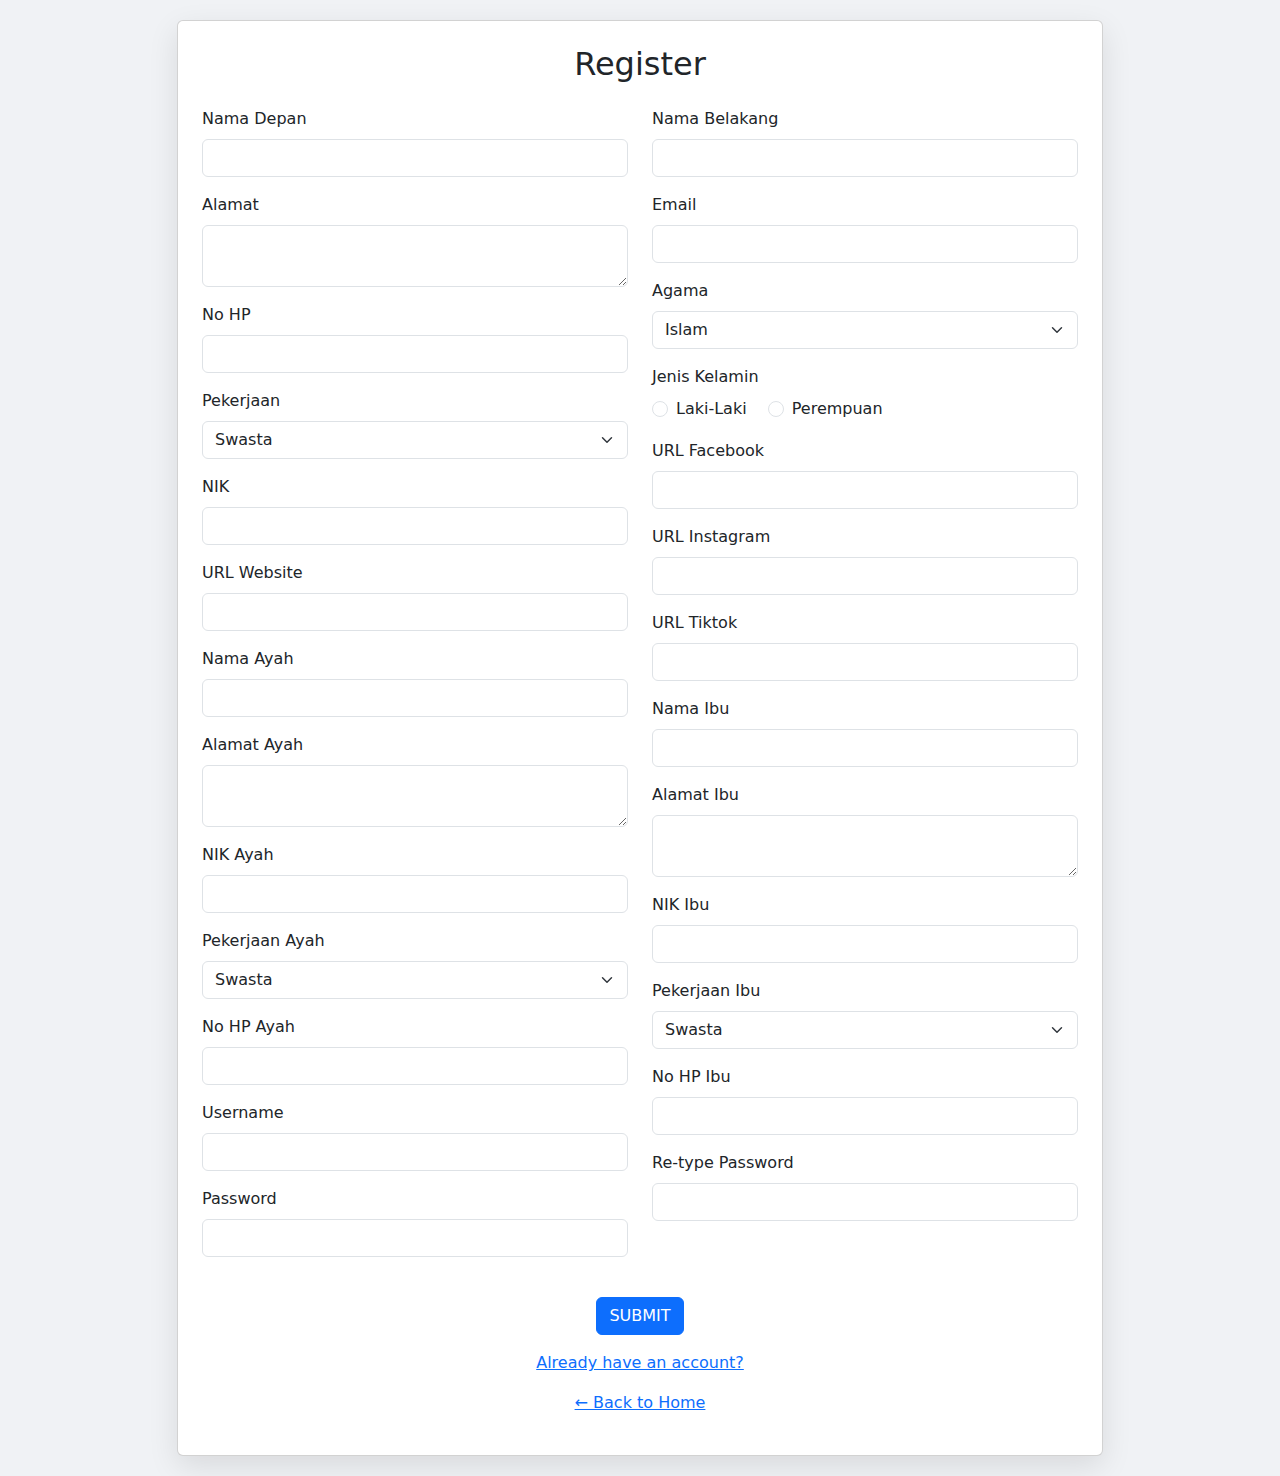
<file: signup.html>
<!DOCTYPE html>
<html lang="en">
<head>
    <meta charset="UTF-8">
    <meta name="viewport" content="width=device-width, initial-scale=1.0">
    <link rel="stylesheet" href="bootstrap-5.3.3-dist/css/bootstrap.min.css">
    <link rel="icon" type="image/png" href="img/logo.png">
    <title>SignUp - Hanandifa - IM23A</title>
    <style>
        body {
            min-height: 100vh;
            background: #f0f2f5;
            display: flex;
            align-items: center;
            justify-content: center;
            padding: 20px;
        }
        .card {
            box-shadow: 0 10px 30px rgba(0,0,0,0.1);
            transition: box-shadow 0.3s ease;
        }
        .card:hover {
            box-shadow: 0 15px 45px rgba(0, 0, 0, 0.2);
        }
    </style>
</head>
<body>
    <div class="container">
        <div class="row justify-content-center">
            <div class="col-12 col-lg-10">
                <div class="card">
                    <div class="card-body p-4">
                        <h2 class="text-center mb-4">Register</h2>
                        <form action="index.html">
                            <div class="row">
                                <div class="col-md-6">
                                    <div class="mb-3">
                                        <label class="form-label">Nama Depan</label>
                                        <input type="text" class="form-control">
                                    </div>
                                    <div class="mb-3">
                                        <label class="form-label">Alamat</label>
                                        <textarea class="form-control"></textarea>
                                    </div>
                                    <div class="mb-3">
                                        <label class="form-label">No HP</label>
                                        <input type="number" class="form-control">
                                    </div>
                                    <div class="mb-3">
                                        <label class="form-label">Pekerjaan</label>
                                        <select class="form-select">
                                            <option>Swasta</option>
                                            <option>PNS</option>
                                            <option>TNI</option>
                                            <option>Polri</option>
                                            <option>Dokter</option>
                                            <option>Programmer</option>
                                            <option>DPR</option>
                                            <option>Guru</option>
                                            <option>Dosen</option>
                                        </select>
                                    </div>
                                    <div class="mb-3">
                                        <label class="form-label">NIK</label>
                                        <input type="text" class="form-control">
                                    </div>
                                    <div class="mb-3">
                                        <label class="form-label">URL Website</label>
                                        <input type="text" class="form-control">
                                    </div>
                                    <div class="mb-3">
                                        <label class="form-label">Nama Ayah</label>
                                        <input type="text" class="form-control">
                                    </div>
                                    <div class="mb-3">
                                        <label class="form-label">Alamat Ayah</label>
                                        <textarea class="form-control"></textarea>
                                    </div>
                                    <div class="mb-3">
                                        <label class="form-label">NIK Ayah</label>
                                        <input type="number" class="form-control">
                                    </div>
                                    <div class="mb-3">
                                        <label class="form-label">Pekerjaan Ayah</label>
                                        <select class="form-select">
                                            <option>Swasta</option>
                                            <option>PNS</option>
                                            <option>TNI</option>
                                            <option>Polri</option>
                                            <option>Dokter</option>
                                            <option>Programmer</option>
                                            <option>DPR</option>
                                            <option>Guru</option>
                                            <option>Dosen</option>
                                        </select>
                                    </div>
                                    <div class="mb-3">
                                        <label class="form-label">No HP Ayah</label>
                                        <input type="number" class="form-control">
                                    </div>
                                    <div class="mb-3">
                                        <label class="form-label">Username</label>
                                        <input type="text" class="form-control">
                                    </div>
                                    <div class="mb-3">
                                        <label class="form-label">Password</label>
                                        <input type="password" class="form-control">
                                    </div>
                                </div>
                                <div class="col-md-6">
                                    <div class="mb-3">
                                        <label class="form-label">Nama Belakang</label>
                                        <input type="text" class="form-control">
                                    </div>
                                    <div class="mb-3">
                                        <label class="form-label">Email</label>
                                        <input type="email" class="form-control">
                                    </div>
                                    <div class="mb-3">
                                        <label class="form-label">Agama</label>
                                        <select class="form-select">
                                            <option>Islam</option>
                                            <option>Kristen</option>
                                            <option>Katolik</option>
                                            <option>Hindu</option>
                                            <option>Buddha</option>
                                            <option>Khonghucu</option>
                                        </select>
                                    </div>
                                    <div class="mb-3">
                                        <label class="form-label">Jenis Kelamin</label>
                                        <div>
                                            <div class="form-check form-check-inline">
                                                <input class="form-check-input" type="radio" name="jenis_kelamin">
                                                <label class="form-check-label">Laki-Laki</label>
                                            </div>
                                            <div class="form-check form-check-inline">
                                                <input class="form-check-input" type="radio" name="jenis_kelamin">
                                                <label class="form-check-label">Perempuan</label>
                                            </div>
                                        </div>
                                    </div>
                                    <div class="mb-3">
                                        <label class="form-label">URL Facebook</label>
                                        <input type="text" class="form-control">
                                    </div>
                                    <div class="mb-3">
                                        <label class="form-label">URL Instagram</label>
                                        <input type="text" class="form-control">
                                    </div>
                                    <div class="mb-3">
                                        <label class="form-label">URL Tiktok</label>
                                        <input type="text" class="form-control">
                                    </div>
                                    <div class="mb-3">
                                        <label class="form-label">Nama Ibu</label>
                                        <input type="text" class="form-control">
                                    </div>
                                    <div class="mb-3">
                                        <label class="form-label">Alamat Ibu</label>
                                        <textarea class="form-control"></textarea>
                                    </div>
                                    <div class="mb-3">
                                        <label class="form-label">NIK Ibu</label>
                                        <input type="number" class="form-control">
                                    </div>
                                    <div class="mb-3">
                                        <label class="form-label">Pekerjaan Ibu</label>
                                        <select class="form-select">
                                            <option>Swasta</option>
                                            <option>PNS</option>
                                            <option>TNI</option>
                                            <option>Polri</option>
                                            <option>Dokter</option>
                                            <option>Programmer</option>
                                            <option>DPR</option>
                                            <option>Guru</option>
                                            <option>Dosen</option>
                                        </select>
                                    </div>
                                    <div class="mb-3">
                                        <label class="form-label">No HP Ibu</label>
                                        <input type="number" class="form-control">
                                    </div>
                                    <div class="mb-3">
                                        <label class="form-label">Re-type Password</label>
                                        <input type="password" class="form-control">
                                    </div>
                                </div>
                            </div>
                            <div class="text-center mt-4">
                                <button type="submit" class="btn btn-primary">SUBMIT</button>
                            </div>
                        </form>
                        <div class="text-center mt-3">
                            <p><a href="log-in.html">Already have an account?</a></p>
                            <p><a href="index.html">← Back to Home</a></p>
                        </div>
                    </div>
                </div>
            </div>
        </div>
    </div>

    <script src="bootstrap-5.3.3-dist/js/bootstrap.bundle.js"></script>
</body>
</html>
</file>
<file: style.css>
.nav-link {
    transition: border 0.3s;
}

.nav-link:hover {
    background-color: #414a51;
    border-radius: 4px;
    padding: 5px;
    color: #ffffff;
}

section {
    padding-top: 1rem;
    margin-bottom: 0;
}

  h1, h2, h3, h4, h5, h6,
  .h1, .h2, .h3, .h4, .h5, .h6 {
    margin-bottom: 0.5rem;
    font-weight: 500;
    line-height: 1.2;
    color: #194376;
  }
  
  h1, .h1 {
    font-size: 2.5rem;
  }

  .text-secondary {
    color: #46C6CE !important;
  }

  h1,
h2,
.font-weight-bold {
  font-weight: 800 !important;
}

.home-testimonial {
    height: 380px;
}

.home-testimonial-bottom {
    margin-top: 20px;
    margin-bottom:150px;
    position: relative;
    height: 130px;
    top: 190px;
}

.home-testimonial h3 {
    color: var(--orange);
    font-size: 14px;
    font-weight: 500;
    text-transform: uppercase;
}

.home-testimonial h2 {
    color: white;
    font-size: 28px;
    font-weight: 700;
}

.testimonial-inner {
    position: relative;
    top: -174px;
}

.testimonial-pos {
    position: relative;
    top: 24px;
}

.testimonial-inner .tour-desc {
    border-radius: 5px;
    padding: 40px;
}

.color-grey-3 {
    font-family: "Montserrat", Sans-serif;
    font-size: 14px;
    color: #6c83a2;
}

.testimonial-inner img.tm-people {
    width: 60px;
    height: 60px;
    -webkit-border-radius: 50%;
    border-radius: 50%;
    -o-object-fit: cover;
    object-fit: cover;
    max-width: none;
}

.link-name {
    font-family: "Montserrat", Sans-serif;
    font-size: 14px;
    color: #6c83a2;
}

.link-position {
    font-family: "Montserrat", Sans-serif;
    font-size: 12px;
    color: #6c83a2;
}
  
#jumbotron {
    background-color: #e2edff;
  }

  #gallery {
    background-color: #e2edff;
    
  }

  #donate {
    background-color: #e2edff;
  }

  #faq {
    background-color: #e2edff;
  }

.accordion{
    max-width: 650px;
    margin: 40px auto;
}

.accordion-button{
    background-color: #0dcaf0;
    color: #000000 !important;
}

  footer {
    background: #0dcaf0;
    display: flex;
    justify-content: center;
    margin-top: -1px;
  }

  .footer-link:hover {
    color: #0dcaf0;
  }

  .to-top {
    background: #3180ff;
    position: fixed;
    bottom: 16px;
    right: 32px;
    width: 50px;
    border-radius: 20%;
    display: flex;
    align-items: center;
    justify-content: center;
    font-size: 32px;
    color: #ffffff;
    text-decoration: none;
    opacity: 0;
    pointer-events: none;
    transition: all 0.4s;
    margin-right: 100px;
  }
  
  .to-top.active {
    bottom: 32px;
    pointer-events: auto;
    opacity: 1;
  }
</file>
